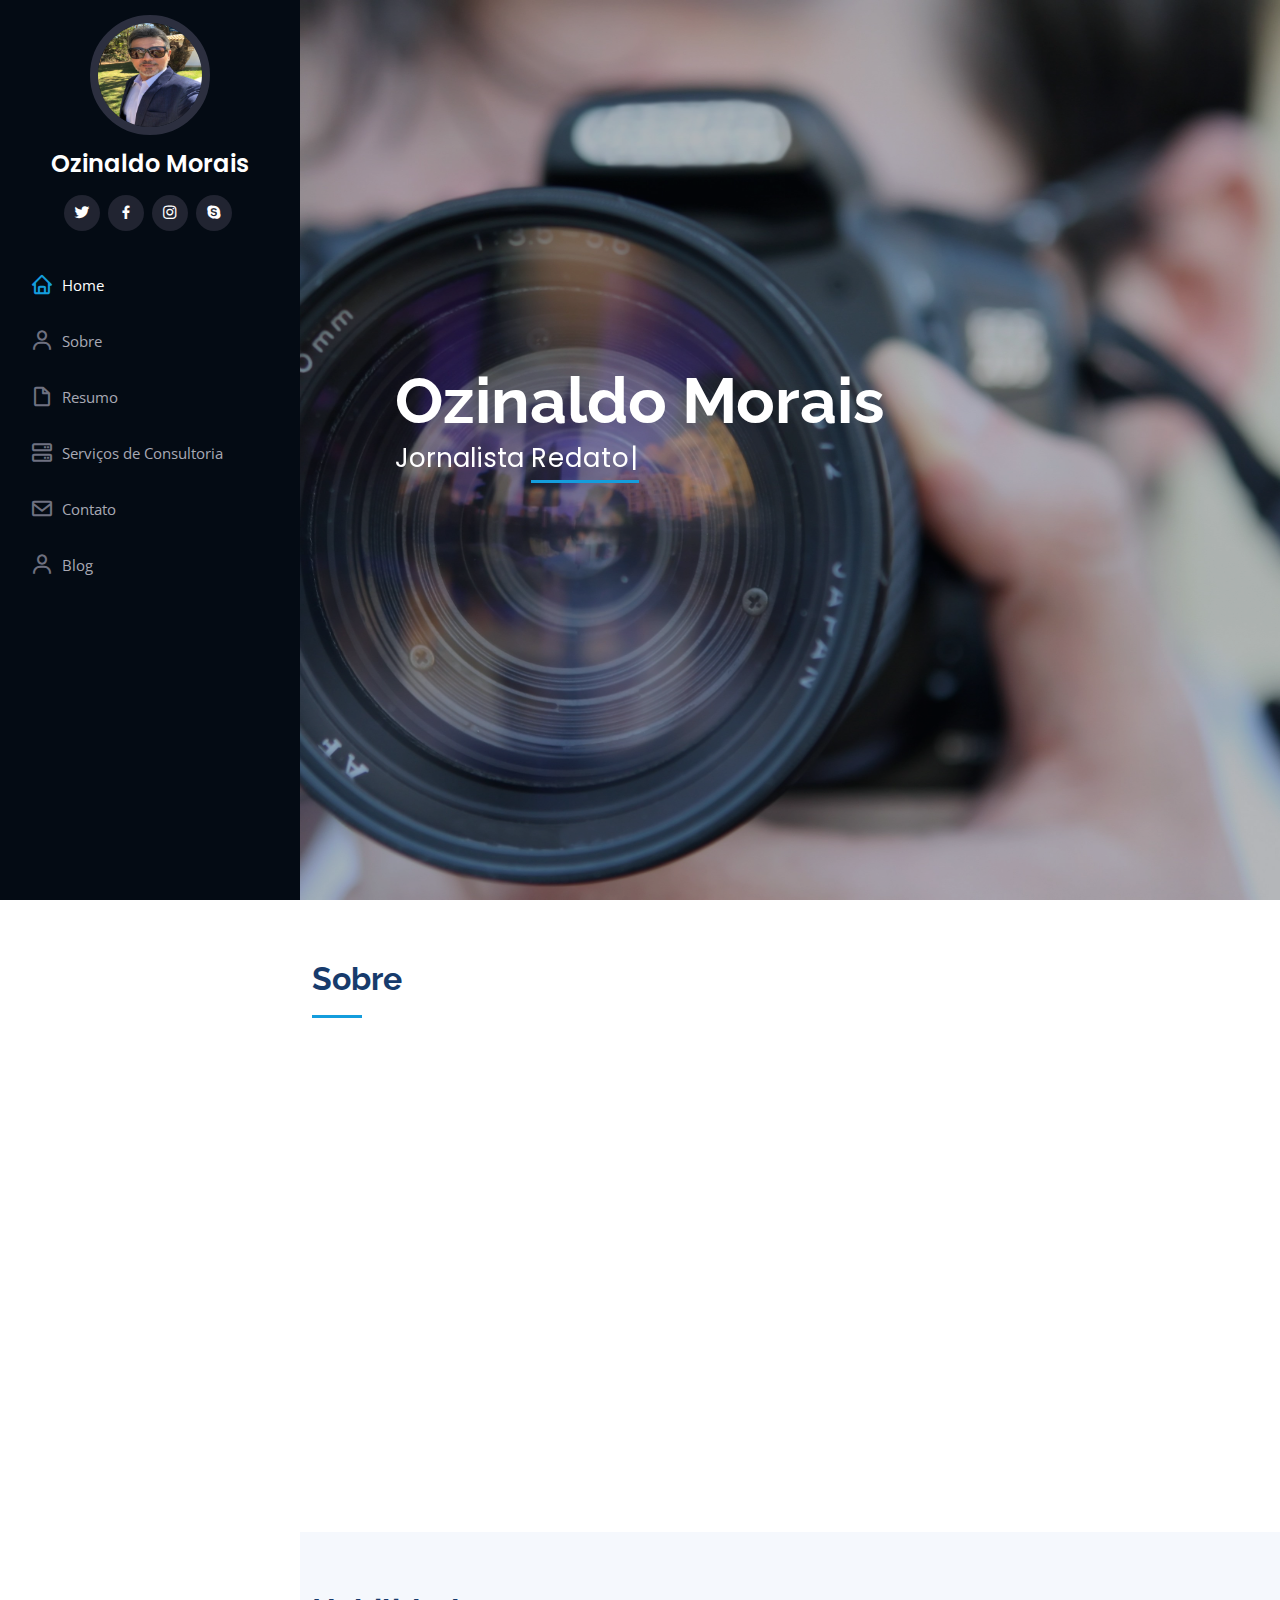
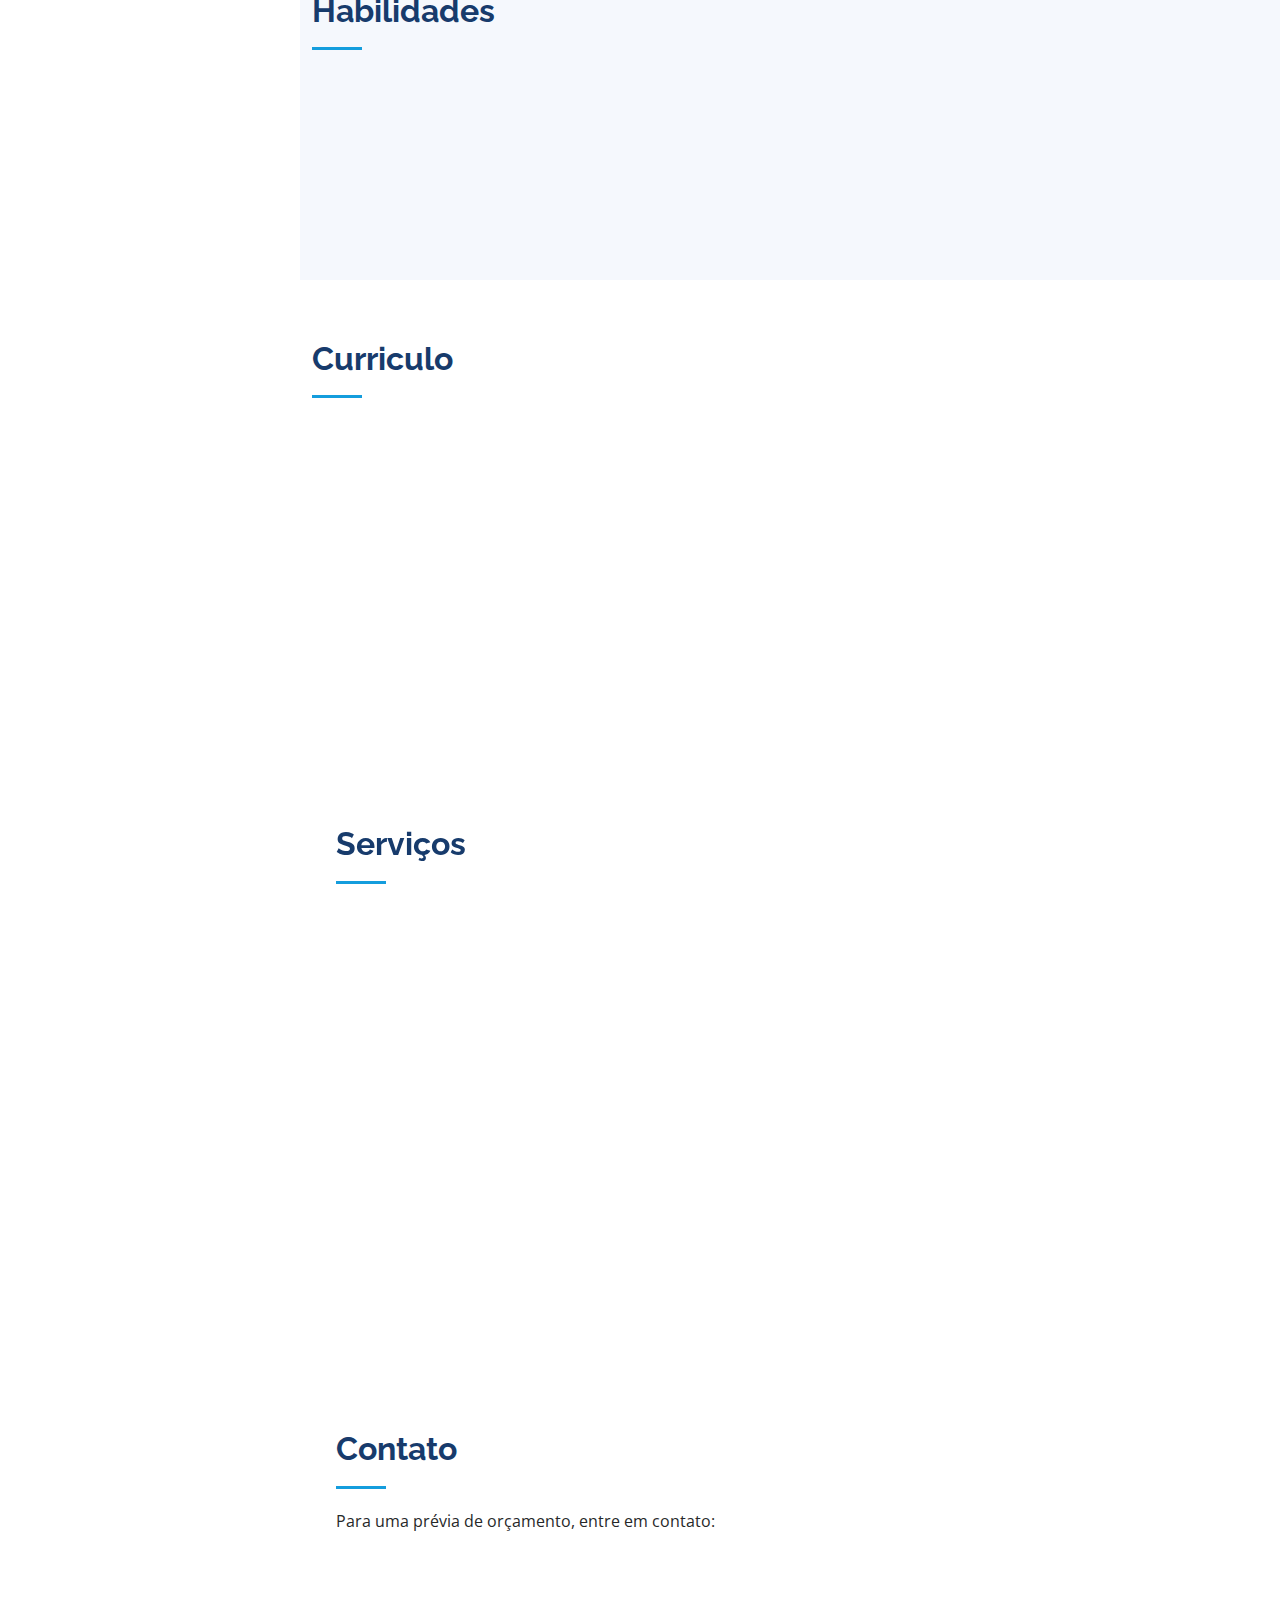
<file: index.html>
<!DOCTYPE html>
<html lang="pt-br">

<head>
    <meta charset="utf-8">
    <meta content="width=device-width, initial-scale=1.0" name="viewport">

    <title>Ozinaldo Morais</title>
    <meta content="" name="description">
    <meta content="" name="keywords">

    <!-- Favicons -->
    <link href="assets/img/fav.ico" rel="icon">
    <link href="assets/img/apple-touch-icon.png" rel="apple-touch-icon">

    <!-- Google Fonts -->
    <link href="https://fonts.googleapis.com/css?family=Open+Sans:300,300i,400,400i,600,600i,700,700i|Raleway:300,300i,400,400i,500,500i,600,600i,700,700i|Poppins:300,300i,400,400i,500,500i,600,600i,700,700i" rel="stylesheet">

    <!-- Vendor CSS Files -->
    <link href="assets/vendor/aos/aos.css" rel="stylesheet">
    <link href="assets/vendor/bootstrap/css/bootstrap.min.css" rel="stylesheet">
    <link href="assets/vendor/bootstrap-icons/bootstrap-icons.css" rel="stylesheet">
    <link href="assets/vendor/boxicons/css/boxicons.min.css" rel="stylesheet">
    <link href="assets/vendor/glightbox/css/glightbox.min.css" rel="stylesheet">
    <link href="assets/vendor/swiper/swiper-bundle.min.css" rel="stylesheet">

    <!-- Template Main CSS File -->
    <link href="assets/css/style.css" rel="stylesheet">


</head>

<body>

    <!-- ======= Mobile nav toggle button ======= -->
    <i class="bi bi-list mobile-nav-toggle d-xl-none"></i>

    <!-- ======= Header ======= -->
    <header id="header">
        <div class="d-flex flex-column">

            <div class="profile">
                <img src="assets/img/perfil2021.jpeg" alt="" class="img-fluid rounded-circle">
                <h1 class="text-light"><a href="index.html">Ozinaldo Morais</a></h1>
                <div class="social-links mt-3 text-center">
                    <a href="https://twitter.com/ozinaldo_morais" class="twitter" target="blank"><i class="bx bxl-twitter"></i></a>
                    <a href="https://www.facebook.com/econews2021" class="facebook" target="blank"><i class="bx bxl-facebook"></i></a>
                    <a href="https://www.instagram.com/econewsbr2021/" class="instagram" target="blank"><i class="bx bxl-instagram"></i></a>
                    <a href="https://join.skype.com/invite/kQhzITLgqKYf" class="google-plus" target="blank"><i class="bx bxl-skype" target="blank"></i></a>
                    
                </div>
            </div>

            <nav id="navbar" class="nav-menu navbar">
                <ul>
                    <li><a href="#hero" class="nav-link scrollto active"><i class="bx bx-home"></i> <span>Home</span></a></li>
                    <li><a href="#about" class="nav-link scrollto"><i class="bx bx-user"></i> <span>Sobre</span></a></li>
                    
                    <li><a href="#resume" class="nav-link scrollto"><i class="bx bx-file-blank"></i> <span>Resumo</span></a></li>
                    
                    <li><a href="#services" class="nav-link scrollto"><i class="bx bx-server"></i> <span>Serviços de Consultoria</span></a></li>
                    <li><a href="#contact" class="nav-link scrollto"><i class="bx bx-envelope"></i> <span>Contato</span></a></li>
                    <li><a href="blog.html" class="nav-link scrollto" target="blank"><i class="bx bx-user"></i> <span>Blog</span></a></li>

                </ul>
            </nav>
            <!-- .nav-menu -->
        </div>
    </header>
    <!-- End Header -->

    <!-- ======= Hero Section ======= -->
    <section id="hero" class="d-flex flex-column justify-content-center align-items-center">
        <div class="hero-container" data-aos="fade-in">
            <h1>Ozinaldo Morais</h1>
            <p> Jornalista <span class="typed" data-typed-items="Redator"></span></p>
        </div>
    </section>
    <!-- End Hero -->

    <main id="main">

        <!-- ======= About Section ======= -->
        <section id="about" class="about">
            <div class="container">

                <div class="section-title">
                    <h2>Sobre</h2>
                </div>

                <div class="row">
                    <div class="col-lg-4" data-aos="fade-right">
                        <img src="assets/img/perfil1.jpeg" class="img-fluid" alt="">
                    </div>
                    <div class="col-lg-8 pt-4 pt-lg-0 content" data-aos="fade-left">
                        <h3>Jornalista &amp; Redator</h3>
                        <p class="fst-italic">
                            Pernambucano, Palmeirense, alguém que tem paixão por enxergar a "alma" através do texto.
                        </p>
                       
        </section>
        <!-- End About Section -->

       
        <!-- End Facts Section -->

        <!-- ======= Skills Section ======= -->
        <section id="skills" class="skills section-bg">
            <div class="container">

                <div class="section-title">
                    <h2>Habilidades</h2>
                   
                </div>

                <div class="row skills-content">

                    <div class="col-lg-6" data-aos="fade-up">

                        <div class="progress">
                            <span class="skill">Consultoria em Marketing Político e Artistica <i class="val">100%</i></span>
                            <div class="progress-bar-wrap">
                                <div class="progress-bar" role="progressbar" aria-valuenow="100" aria-valuemin="0" aria-valuemax="100"></div>
                            </div>
                        </div>

                        <div class="progress">
                            <span class="skill">Assessoria de Comunicação <i class="val">90%</i></span>
                            <div class="progress-bar-wrap">
                                <div class="progress-bar" role="progressbar" aria-valuenow="90" aria-valuemin="0" aria-valuemax="100"></div>
                            </div>
                        </div>

                        

                    </div>

                    <div class="col-lg-6" data-aos="fade-up" data-aos-delay="100">

                        <div class="progress">
                            <span class="skill">Campanhas eleitorais <i class="val">100%</i></span>
                            <div class="progress-bar-wrap">
                                <div class="progress-bar" role="progressbar" aria-valuenow="100" aria-valuemin="0" aria-valuemax="100"></div>
                            </div>
                        </div>

                        <div class="progress">
                            <span class="skill"><Ri:a>Gerenciamento de Redes Sociais</Ri:a> <i class="val">95%</i></span>
                            <div class="progress-bar-wrap">
                                <div class="progress-bar" role="progressbar" aria-valuenow="95" aria-valuemin="0" aria-valuemax="100"></div>
                            </div>
                        </div>

                    </div>

                </div>

            </div>
        </section>
        <!-- End Skills Section -->

        <!-- ======= Resume Section ======= -->
        <section id="resume" class="resume">
            <div class="container">

                <div class="section-title">
                    <h2>Curriculo</h2>
                   
                </div>

                <div class="row">
                    <div class="col-lg-6" data-aos="fade-up">
                        
                        <div class="resume-item pb-0">
                            <h4>Ozinaldo Morais</h4>
                            
                            <ul>
                                <li>João Pessoa PB</li>
                                <li><a href="https://api.whatsapp.com/send?phone=558381051555">(83)981051555</a></li>
                                <li>econewsbr@outlook.com</li>
                            </ul>
                        </div>

                        <h3 class="resume-title">Formações: </h3>
                        <div class="resume-item">
                            <h4>Jornalismo</h4>
                            
                        </div>
                        <div class="resume-item">
                            <h4>Pós graduação em Marketing Politico</h4>
                           
                        </div>
                        <div class="resume-item">
                            <h4>Bel. Em Teologia</h4>
                            
                        </div>
                        
                    </div>
                   

        <!-- ======= Portfolio Section ======= -->
        <!--
        <section id="portfolio" class="portfolio section-bg">
            <div class="container">

                <div class="section-title">
                    <h2>Postagens</h2>
                    <p></p>
                </div>

                <div class="row" data-aos="fade-up">
                    <div class="col-lg-12 d-flex justify-content-center">
                        <ul id="portfolio-flters">
                            <li data-filter="*" class="filter-active">All</li>
                            <li data-filter=".filter-app">App</li>
                            <li data-filter=".filter-card">Card</li>
                            <li data-filter=".filter-web">Web</li>
                        </ul>
                    </div>
                </div>

                <div class="row portfolio-container" data-aos="fade-up" data-aos-delay="100">

                    <div class="col-lg-4 col-md-6 portfolio-item filter-app">
                        <div class="portfolio-wrap">
                            <img src="assets/img/portfolio/portfolio-1.jpg" class="img-fluid" alt="">
                            <div class="portfolio-links">
                                <a href="blog.html" title="More Details"><i class="bx bx-link">Ver</i></a>
                            </div>
                        </div>
                    </div>

                    <div class="col-lg-4 col-md-6 portfolio-item filter-web">
                        <div class="portfolio-wrap">
                            <img src="assets/img/portfolio/portfolio-2.jpg" class="img-fluid" alt="">
                            <div class="portfolio-links">

                                <a href="blog2.html" title="More Details"><i class="bx bx-link">Ver</i></a>
                            </div>
                        </div>
                    </div>

                    <div class="col-lg-4 col-md-6 portfolio-item filter-app">
                        <div class="portfolio-wrap">
                            <img src="assets/img/portfolio/portfolio-3.jpg" class="img-fluid" alt="">
                            <div class="portfolio-links">

                                <a href="blog3.html" title="More Details"><i class="bx bx-link">Ver</i></a>
                            </div>
                        </div>
                    </div>
                </div>
            -->

                <!-- ======= Services Section ======= -->
                <section id="services" class="services">
                    <div class="container">

                        <div class="section-title">
                            <h2>Serviços</h2>
                        </div>

                        <div class="row">
                            <div class="col-lg-4 col-md-6 icon-box" data-aos="fade-up">
                                <div class="icon"><i class="bi bi-briefcase"></i></div>
                                <h4 class="title"><a href="">Consultoria de Comunicação e Projeção Midiática</a></h4>
                                <p class="description"></p></p>
                            </div>
                            <div class="col-lg-4 col-md-6 icon-box" data-aos="fade-up" data-aos-delay="100">
                                <div class="icon"><i class="bi bi-card-checklist"></i></div>
                                <h4 class="title"><a href="">Criação de Logomarca</a></h4>
                                <p class="description"></p>
                            </div>
                            <div class="col-lg-4 col-md-6 icon-box" data-aos="fade-up" data-aos-delay="200">
                                <div class="icon"><i class="bi bi-bar-chart"></i></div>
                                <h4 class="title"><a href="">Assessoria nos portais</a></h4>
                                <p class="description"></p>
                            </div>
                            <div class="col-lg-4 col-md-6 icon-box" data-aos="fade-up" data-aos-delay="300">
                                <div class="icon"><i class="bi bi-binoculars"></i></div>
                                <h4 class="title"><a href="">Gerenciamento de Redes Sociais</a></h4>
                                <p class="description"></p>
                            </div>
                            <div class="col-lg-4 col-md-6 icon-box" data-aos="fade-up" data-aos-delay="400">
                                <div class="icon"><i class="bi bi-brightness-high"></i></div>
                                <h4 class="title"><a href="">Gerenciamento de Campanha eleitoral</a></h4>
                                <p class="description"></p>
                            </div>
                            <div class="col-lg-4 col-md-6 icon-box" data-aos="fade-up" data-aos-delay="500">
                                <div class="icon"><i class="bi bi-calendar4-week"></i></div>
                                <h4 class="title"><a href="">Planejamento e execução de Marketing Político e Assessoria de Comunicação</a></h4>
                                <p class="description"></p>
                            </div>



                            <div class="col-lg-4 col-md-6 icon-box" data-aos="fade-up">
                                <div class="icon"><i class="bi bi-briefcase"></i></div>
                                <h4 class="title"><a href="">Criação de Peças Gráficas</a></h4>
                                <p class="description"></p>
                            </div>
                            <div class="col-lg-4 col-md-6 icon-box" data-aos="fade-up" data-aos-delay="100">
                                <div class="icon"><i class="bi bi-card-checklist"></i></div>
                                <h4 class="title"><a href="">Organização de Eventos</a></h4>
                                <p class="description"></p>
                            </div>
                            <div class="col-lg-4 col-md-6 icon-box" data-aos="fade-up" data-aos-delay="200">
                                <div class="icon"><i class="bi bi-bar-chart"></i></div>
                                <h4 class="title"><a href="">Arte de Papelaria</a></h4>
                                <p class="description"></p>
                            </div>
                            <div class="col-lg-4 col-md-6 icon-box" data-aos="fade-up" data-aos-delay="300">
                                <div class="icon"><i class="bi bi-binoculars"></i></div>
                                <h4 class="title"><a href="">Banner Digital</a></h4>
                                <p class="description"></p>
                            </div>
                            <div class="col-lg-4 col-md-6 icon-box" data-aos="fade-up" data-aos-delay="400">
                                <div class="icon"><i class="bi bi-brightness-high"></i></div>
                                <h4 class="title"><a href="">Criação de ID visual</a></h4>
                                <p class="description"></p>
                            </div>
                            <div class="col-lg-4 col-md-6 icon-box" data-aos="fade-up" data-aos-delay="500">
                                <div class="icon"><i class="bi bi-calendar4-week"></i></div>
                                <h4 class="title"><a href="">Criação de Websites</a></h4>
                                <p class="description"></p>
                            </div>
                        </div>

                    </div>
                </section>
              
                <!-- ======= Contact Section ======= -->
                <section id="contact" class="contact">
                    <div class="container">

                        <div class="section-title">
                            <h2>Contato</h2>
                            <p>Para uma prévia de orçamento, entre em contato:</p>
                        </div>

                        <div class="row" data-aos="fade-in">

                            <div class="col-lg-5 d-flex align-items-stretch">
                                <div class="info">
                                    <div class="address">
                                        <i class="bi bi-geo-alt"></i>
                                        <h4>Localização:</h4>
                                        <p>João Pessoa</p>
                                    </div>

                                    <div class="email">
                                        <i class="bi bi-envelope"></i>
                                        <h4>Email:</h4>
                                        <p>econewsbr@outlook.com</p>
                                    </div>

                                    <div class="phone">
                                        <i class="bi bi-phone"></i>
                                        <h4>Whatsapp:</h4>
                                        <p><a href="https://wa.link/3962xh" target="blank">8333655645</a></p>
                                    </div>
                                    <iframe src="https://www.google.com/maps/embed?pb=!1m18!1m12!1m3!1d3958.583484161044!2d-34.86302998568032!3d-7.174050372390698!2m3!1f0!2f0!3f0!3m2!1i1024!2i768!4f13.1!3m3!1m2!1s0x7acc275dc4d48df%3A0x4dd37550360e1cff!2sR.%20Profa.%20Iracy%20Ferreira%20Gomes%20-%20Jos%C3%A9%20Am%C3%A9rico%20de%20Almeida%2C%20Jo%C3%A3o%20Pessoa%20-%20PB%2C%2058073-595!5e0!3m2!1spt-BR!2sbr!4v1629744893998!5m2!1spt-BR!2sbr" frameborder="0"
                                        style="border:0; width: 100%; height: 290px;" allowfullscreen></iframe>
                                </div>

                            </div>

                            <div class="col-lg-7 mt-5 mt-lg-0 d-flex align-items-stretch">
                                <form action="forms/contact.php" method="post" role="form" class="php-email-form">
                                    <div class="row">
                                        <div class="form-group col-md-6">
                                            <label for="name">Nome</label>
                                            <input type="text" name="name" class="form-control" id="name" required>
                                        </div>
                                        <div class="form-group col-md-6">
                                            <label for="name"> Email</label>
                                            <input type="email" class="form-control" name="email" id="email" required>
                                        </div>
                                    </div>
                                    <div class="form-group">
                                        <label for="name">Assunto</label>
                                        <input type="text" class="form-control" name="subject" id="subject" required>
                                    </div>
                                    <div class="form-group">
                                        <label for="name">Menssagem</label>
                                        <textarea class="form-control" name="message" rows="10" required></textarea>
                                    </div>
                                    <div class="my-3">
                                        <div class="loading">Loading</div>
                                        <div class="error-message"></div>
                                        <div class="sent-message">Your message has been sent. Thank you!</div>
                                    </div>
                                    <div class="text-center"><button type="submit">Enviar Menssagem</button></div>
                                </form>
                            </div>

                        </div>

                    </div>
                </section>
                <!-- End Contact Section -->

    </main>
 
    <a href="#" class="back-to-top d-flex align-items-center justify-content-center"><i class="bi bi-arrow-up-short"></i></a>

    <!-- Vendor JS Files -->
    <script src="assets/vendor/aos/aos.js"></script>
    <script src="assets/vendor/bootstrap/js/bootstrap.bundle.min.js"></script>
    <script src="assets/vendor/glightbox/js/glightbox.min.js"></script>
    <script src="assets/vendor/isotope-layout/isotope.pkgd.min.js"></script>
    <script src="assets/vendor/php-email-form/validate.js"></script>
    <script src="assets/vendor/purecounter/purecounter.js"></script>
    <script src="assets/vendor/swiper/swiper-bundle.min.js"></script>
    <script src="assets/vendor/typed.js/typed.min.js"></script>
    <script src="assets/vendor/waypoints/noframework.waypoints.js"></script>

    <!-- Template Main JS File -->
    <script src="assets/js/main.js"></script>

</body>

</html>
</file>
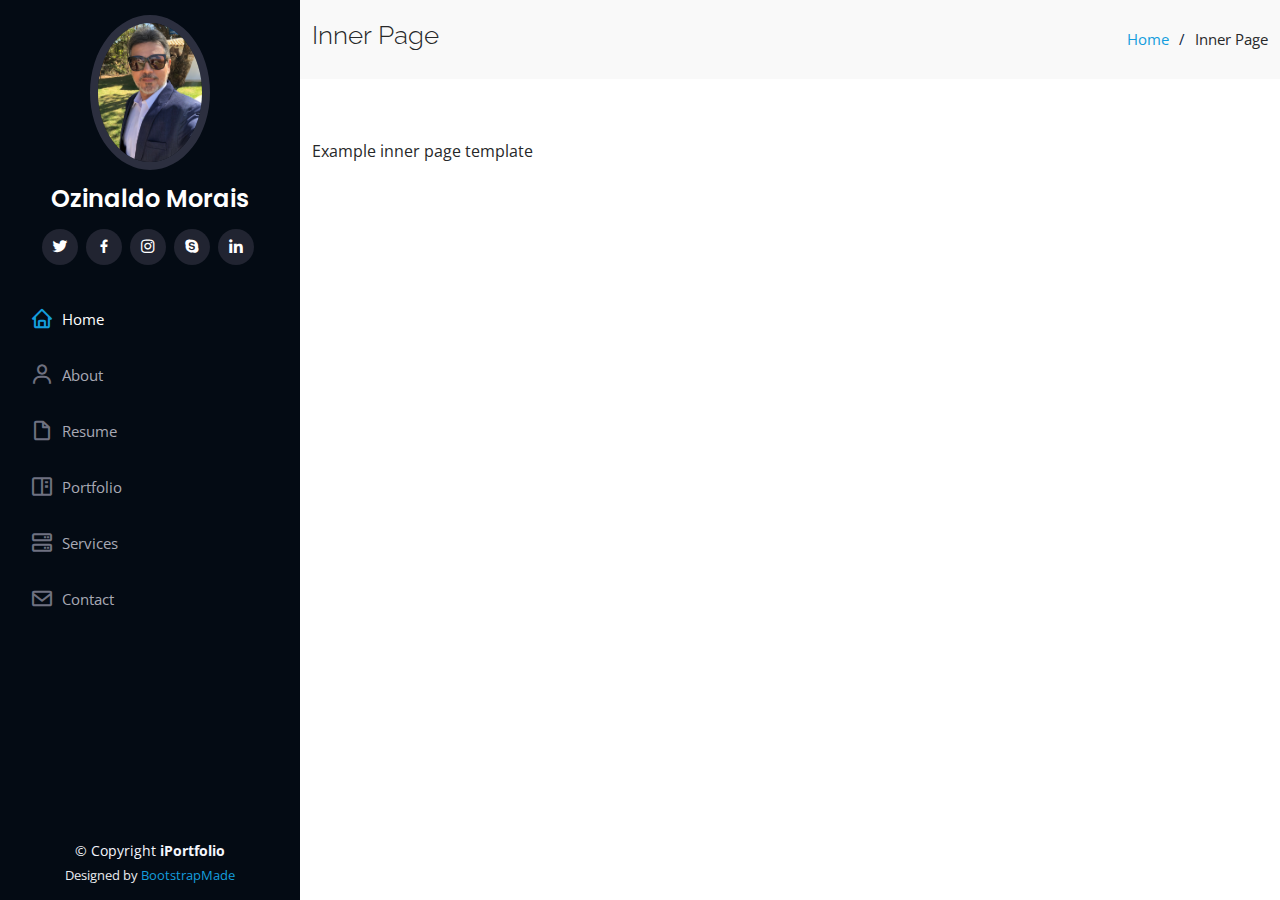
<file: base.html>
<!DOCTYPE html>
<html lang="en">

<head>
  <meta charset="utf-8">
  <meta content="width=device-width, initial-scale=1.0" name="viewport">

  <title>Inner Page - iPortfolio Bootstrap Template</title>
  <meta content="" name="description">
  <meta content="" name="keywords">

  <!-- Favicons -->
  <link href="assets/img/favicon.png" rel="icon">
  <link href="assets/img/apple-touch-icon.png" rel="apple-touch-icon">

  <!-- Google Fonts -->
  <link href="https://fonts.googleapis.com/css?family=Open+Sans:300,300i,400,400i,600,600i,700,700i|Raleway:300,300i,400,400i,500,500i,600,600i,700,700i|Poppins:300,300i,400,400i,500,500i,600,600i,700,700i" rel="stylesheet">

  <!-- Vendor CSS Files -->
  <link href="assets/vendor/aos/aos.css" rel="stylesheet">
  <link href="assets/vendor/bootstrap/css/bootstrap.min.css" rel="stylesheet">
  <link href="assets/vendor/bootstrap-icons/bootstrap-icons.css" rel="stylesheet">
  <link href="assets/vendor/boxicons/css/boxicons.min.css" rel="stylesheet">
  <link href="assets/vendor/glightbox/css/glightbox.min.css" rel="stylesheet">
  <link href="assets/vendor/swiper/swiper-bundle.min.css" rel="stylesheet">

  <!-- Template Main CSS File -->
  <link href="assets/css/style.css" rel="stylesheet">

  <!-- =======================================================
  * Template Name: iPortfolio - v3.3.0
  * Template URL: https://bootstrapmade.com/iportfolio-bootstrap-portfolio-websites-template/
  * Author: BootstrapMade.com
  * License: https://bootstrapmade.com/license/
  ======================================================== -->
</head>

<body>

  <!-- ======= Mobile nav toggle button ======= -->
  <i class="bi bi-list mobile-nav-toggle d-xl-none"></i>

  <!-- ======= Header ======= -->
  <header id="header">
    <div class="d-flex flex-column">

      <div class="profile">
        <img src="assets/img/perfil1.jpeg" alt="" class="img-fluid rounded-circle">
        <h1 class="text-light"><a href="index.html">Ozinaldo Morais</a></h1>
        <div class="social-links mt-3 text-center">
          <a href="#" class="twitter"><i class="bx bxl-twitter"></i></a>
          <a href="#" class="facebook"><i class="bx bxl-facebook"></i></a>
          <a href="#" class="instagram"><i class="bx bxl-instagram"></i></a>
          <a href="#" class="google-plus"><i class="bx bxl-skype"></i></a>
          <a href="#" class="linkedin"><i class="bx bxl-linkedin"></i></a>
        </div>
      </div>

      <nav id="navbar" class="nav-menu navbar">
        <ul>
          <li><a href="#hero" class="nav-link scrollto active"><i class="bx bx-home"></i> <span>Home</span></a></li>
          <li><a href="#about" class="nav-link scrollto"><i class="bx bx-user"></i> <span>About</span></a></li>
          <li><a href="#resume" class="nav-link scrollto"><i class="bx bx-file-blank"></i> <span>Resume</span></a></li>
          <li><a href="#portfolio" class="nav-link scrollto"><i class="bx bx-book-content"></i> <span>Portfolio</span></a></li>
          <li><a href="#services" class="nav-link scrollto"><i class="bx bx-server"></i> <span>Services</span></a></li>
          <li><a href="#contact" class="nav-link scrollto"><i class="bx bx-envelope"></i> <span>Contact</span></a></li>
        </ul>
      </nav><!-- .nav-menu -->
    </div>
  </header><!-- End Header -->

  <main id="main">

    <!-- ======= Breadcrumbs ======= -->
    <section class="breadcrumbs">
      <div class="container">

        <div class="d-flex justify-content-between align-items-center">
          <h2>Inner Page</h2>
          <ol>
            <li><a href="index.html">Home</a></li>
            <li>Inner Page</li>
          </ol>
        </div>

      </div>
    </section><!-- End Breadcrumbs -->

    <section class="inner-page">
      <div class="container">
        <p>
          Example inner page template
        </p>
      </div>
    </section>

  </main><!-- End #main -->

  <!-- ======= Footer ======= -->
  <footer id="footer">
    <div class="container">
      <div class="copyright">
        &copy; Copyright <strong><span>iPortfolio</span></strong>
      </div>
      <div class="credits">
        <!-- All the links in the footer should remain intact. -->
        <!-- You can delete the links only if you purchased the pro version. -->
        <!-- Licensing information: https://bootstrapmade.com/license/ -->
        <!-- Purchase the pro version with working PHP/AJAX contact form: https://bootstrapmade.com/iportfolio-bootstrap-portfolio-websites-template/ -->
        Designed by <a href="https://bootstrapmade.com/">BootstrapMade</a>
      </div>
    </div>
  </footer><!-- End  Footer -->

  <a href="#" class="back-to-top d-flex align-items-center justify-content-center"><i class="bi bi-arrow-up-short"></i></a>

  <!-- Vendor JS Files -->
  <script src="assets/vendor/aos/aos.js"></script>
  <script src="assets/vendor/bootstrap/js/bootstrap.bundle.min.js"></script>
  <script src="assets/vendor/glightbox/js/glightbox.min.js"></script>
  <script src="assets/vendor/isotope-layout/isotope.pkgd.min.js"></script>
  <script src="assets/vendor/php-email-form/validate.js"></script>
  <script src="assets/vendor/purecounter/purecounter.js"></script>
  <script src="assets/vendor/swiper/swiper-bundle.min.js"></script>
  <script src="assets/vendor/typed.js/typed.min.js"></script>
  <script src="assets/vendor/waypoints/noframework.waypoints.js"></script>

  <!-- Template Main JS File -->
  <script src="assets/js/main.js"></script>

</body>

</html>
</file>
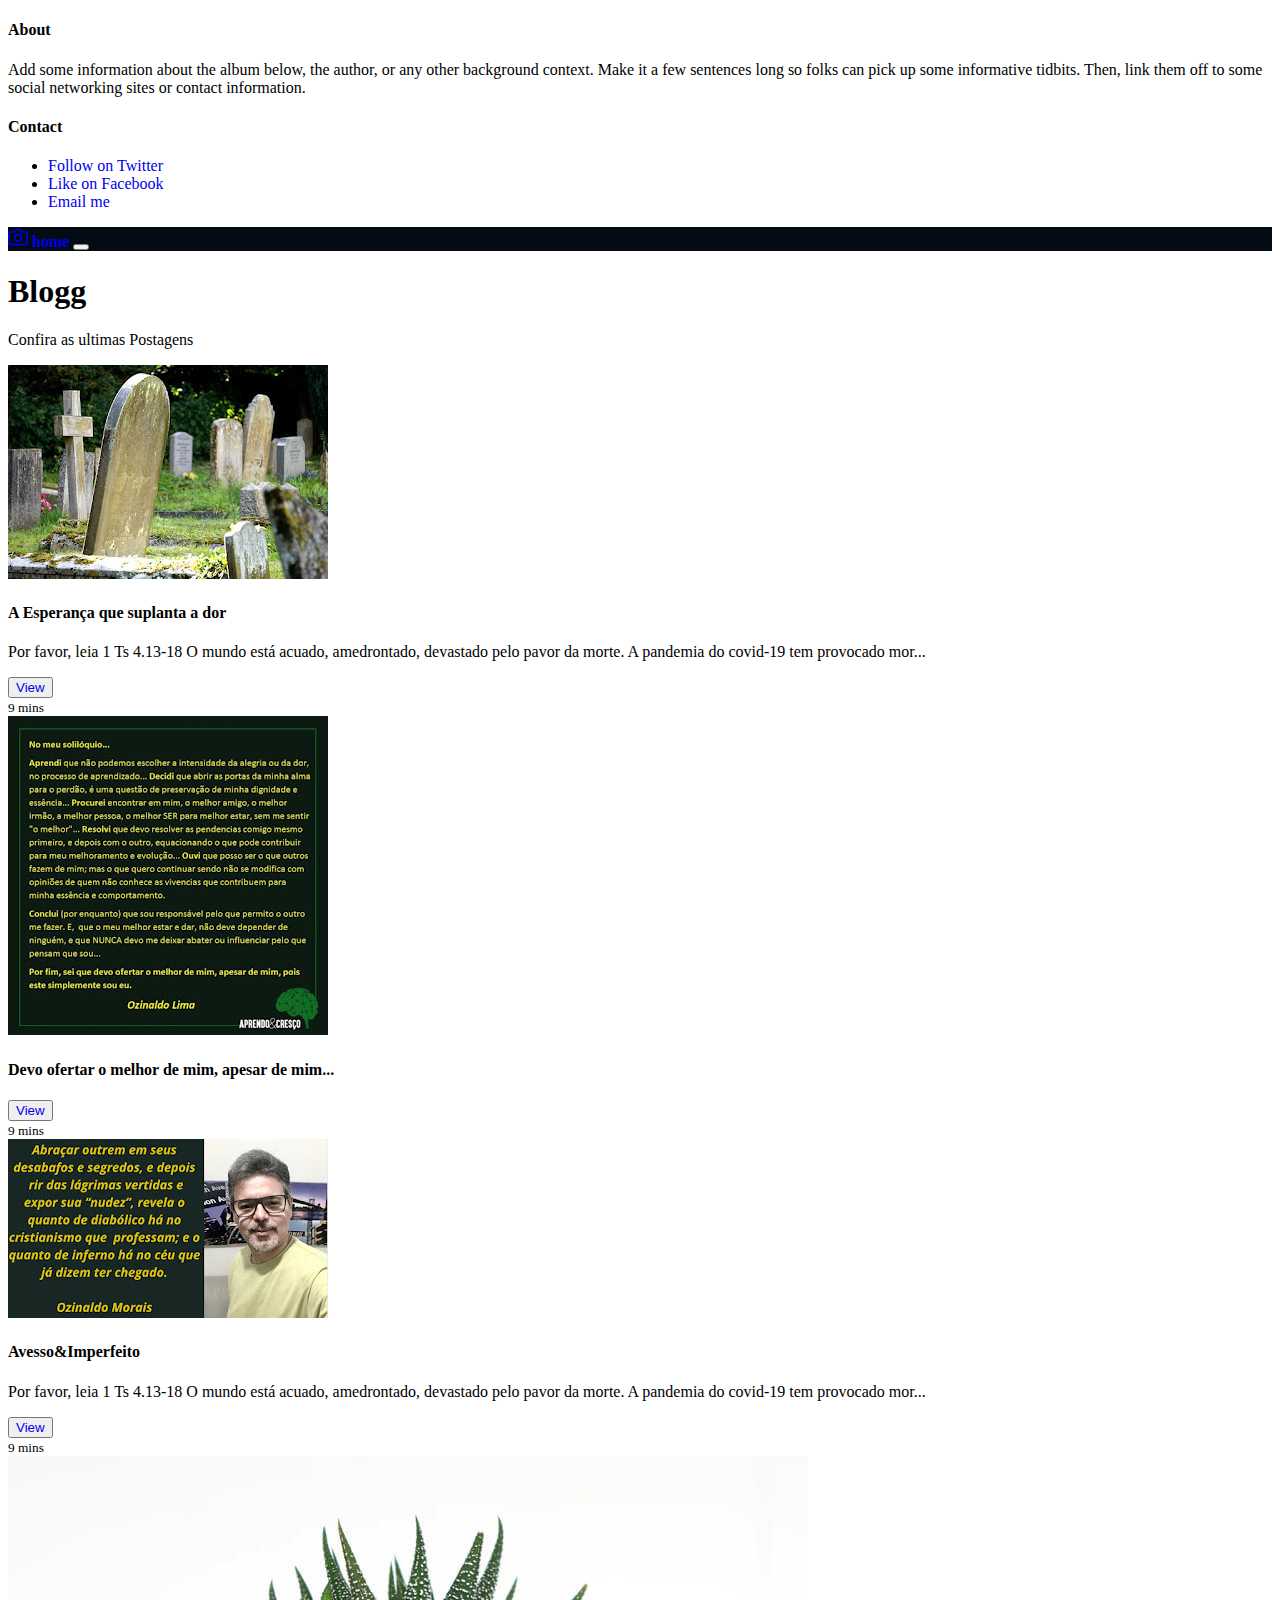
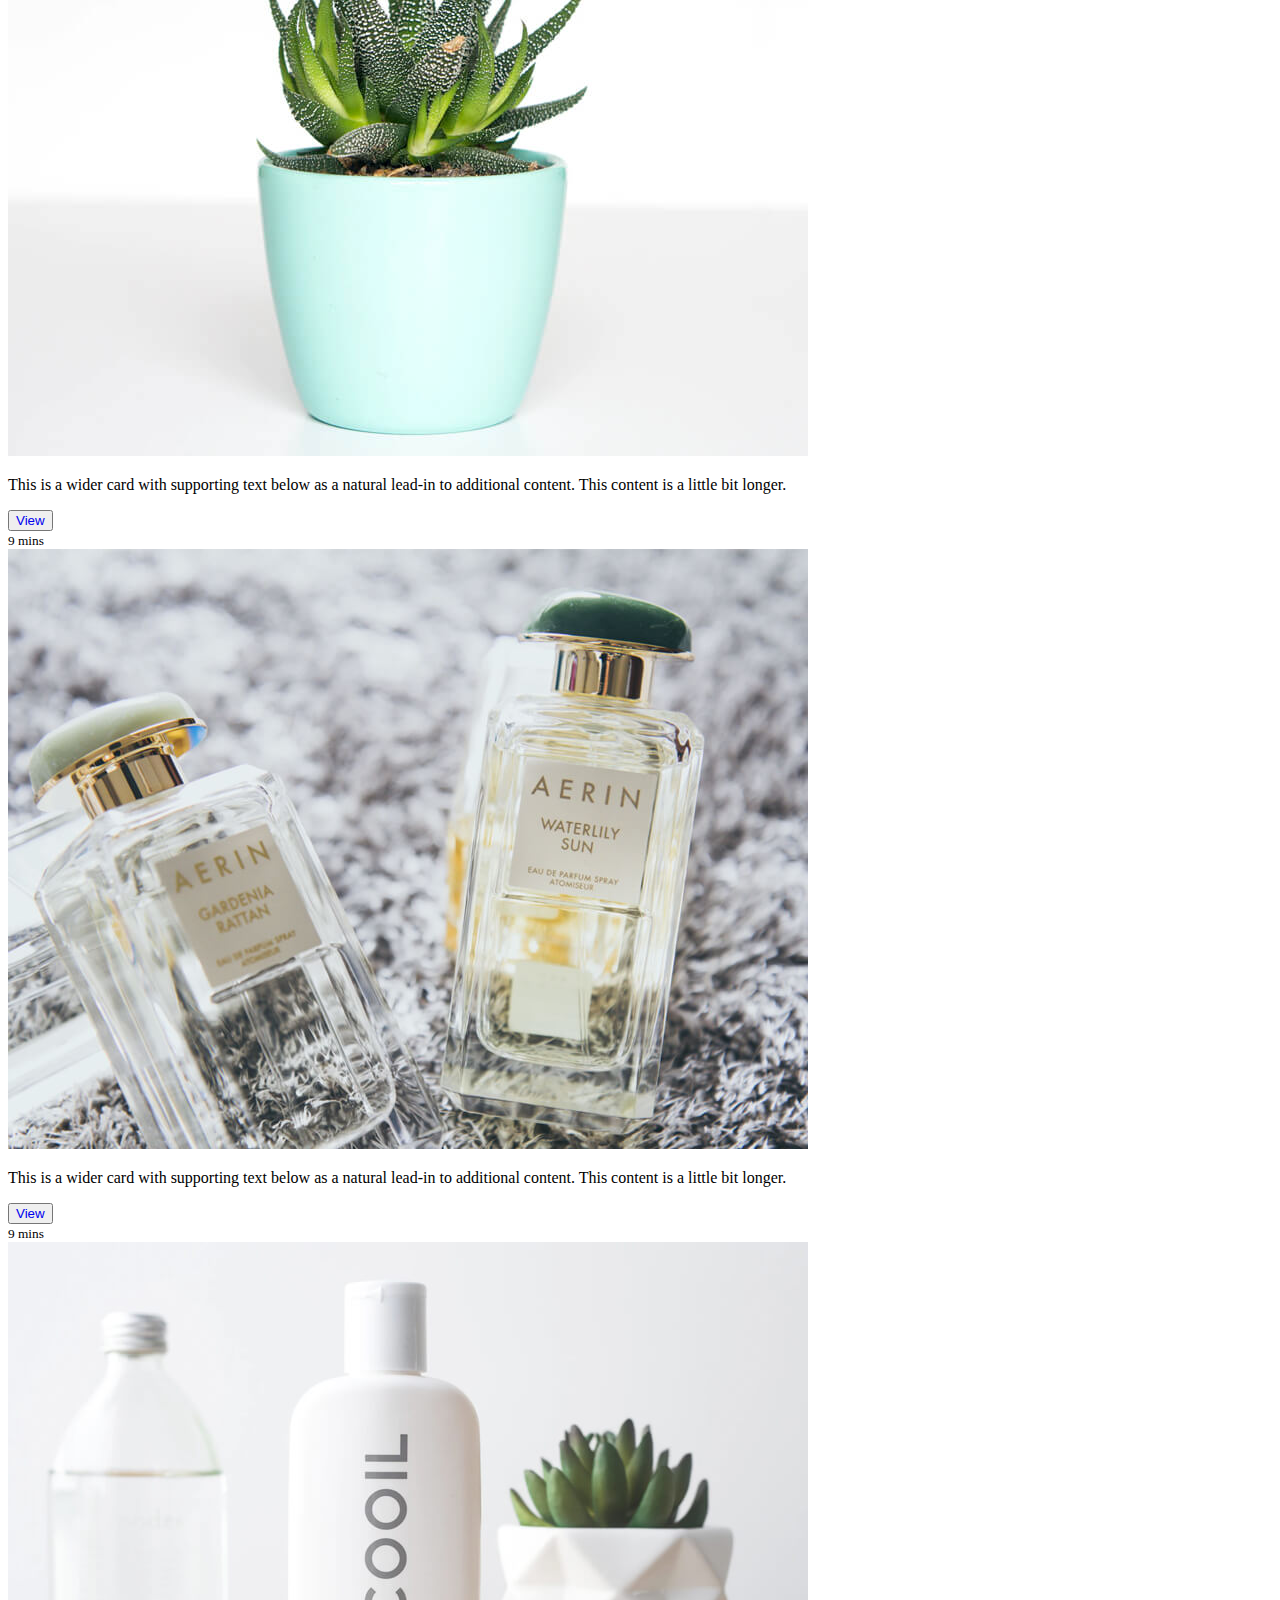
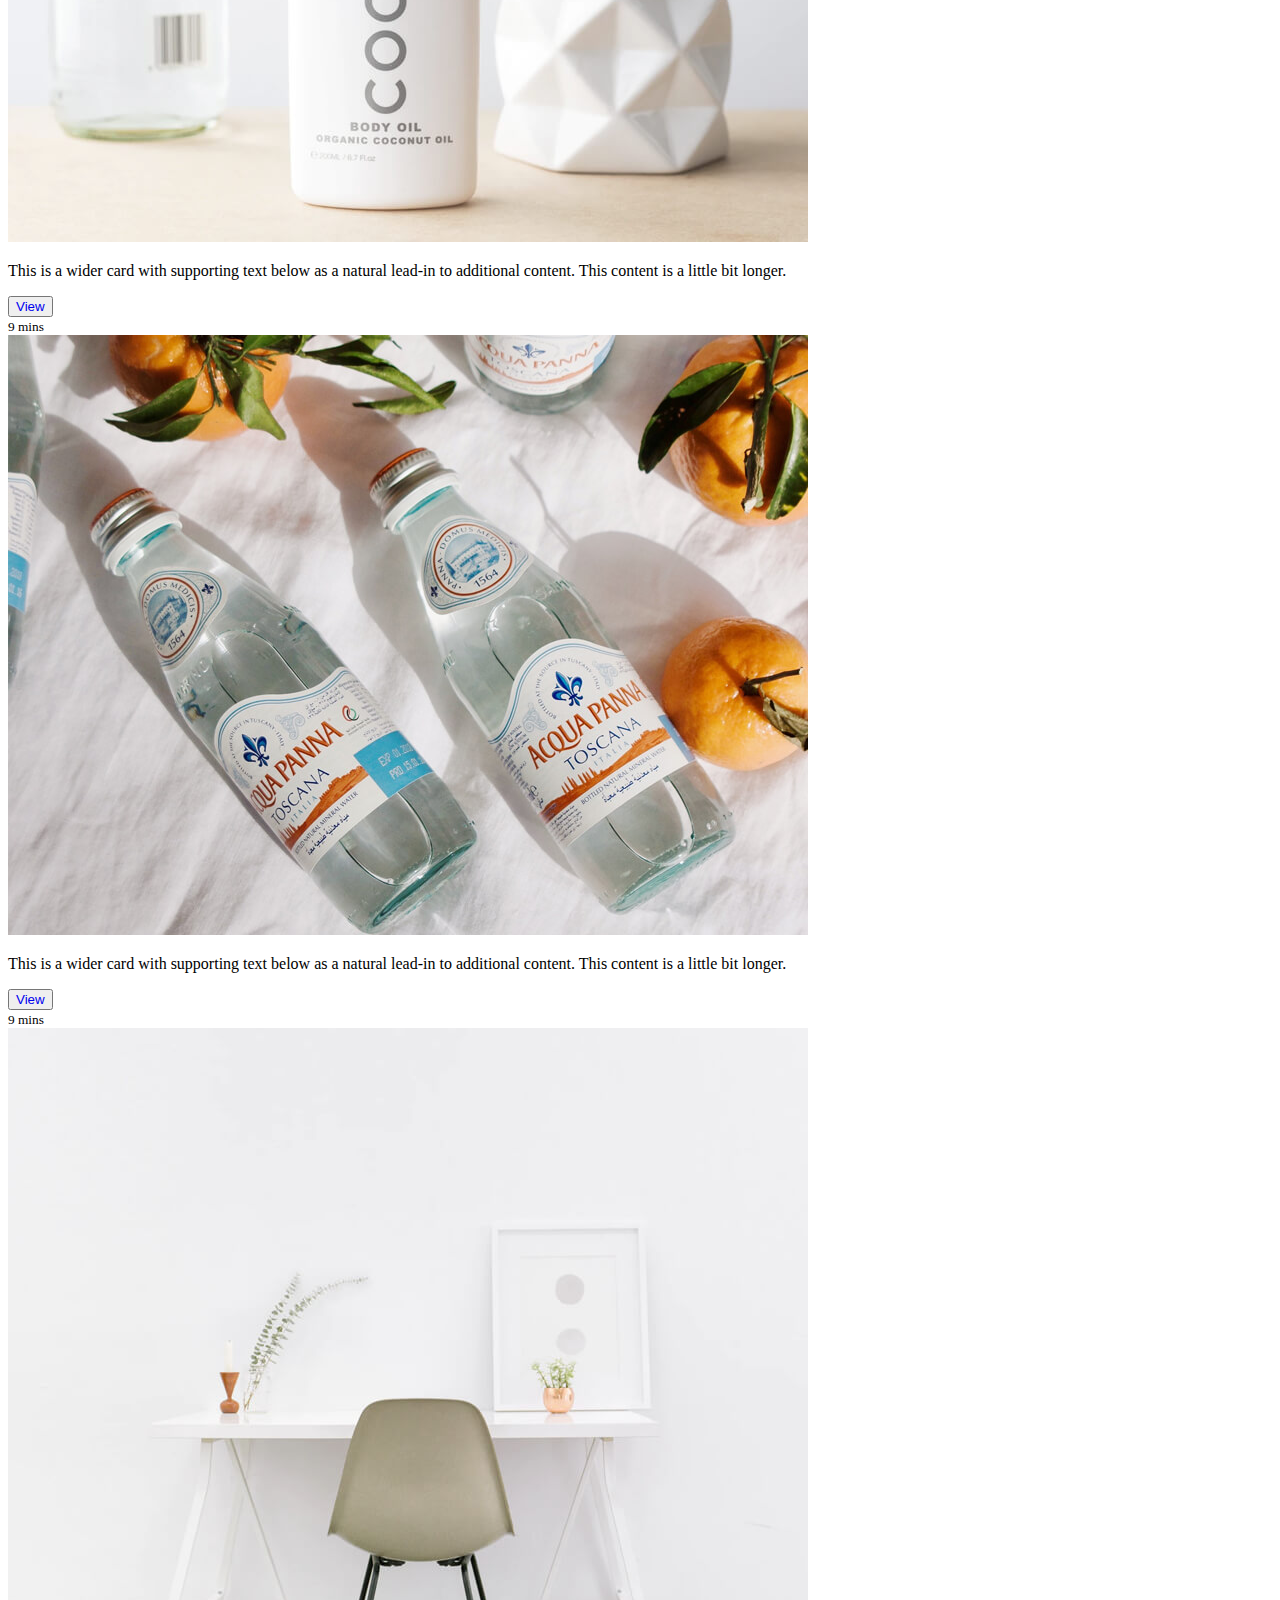
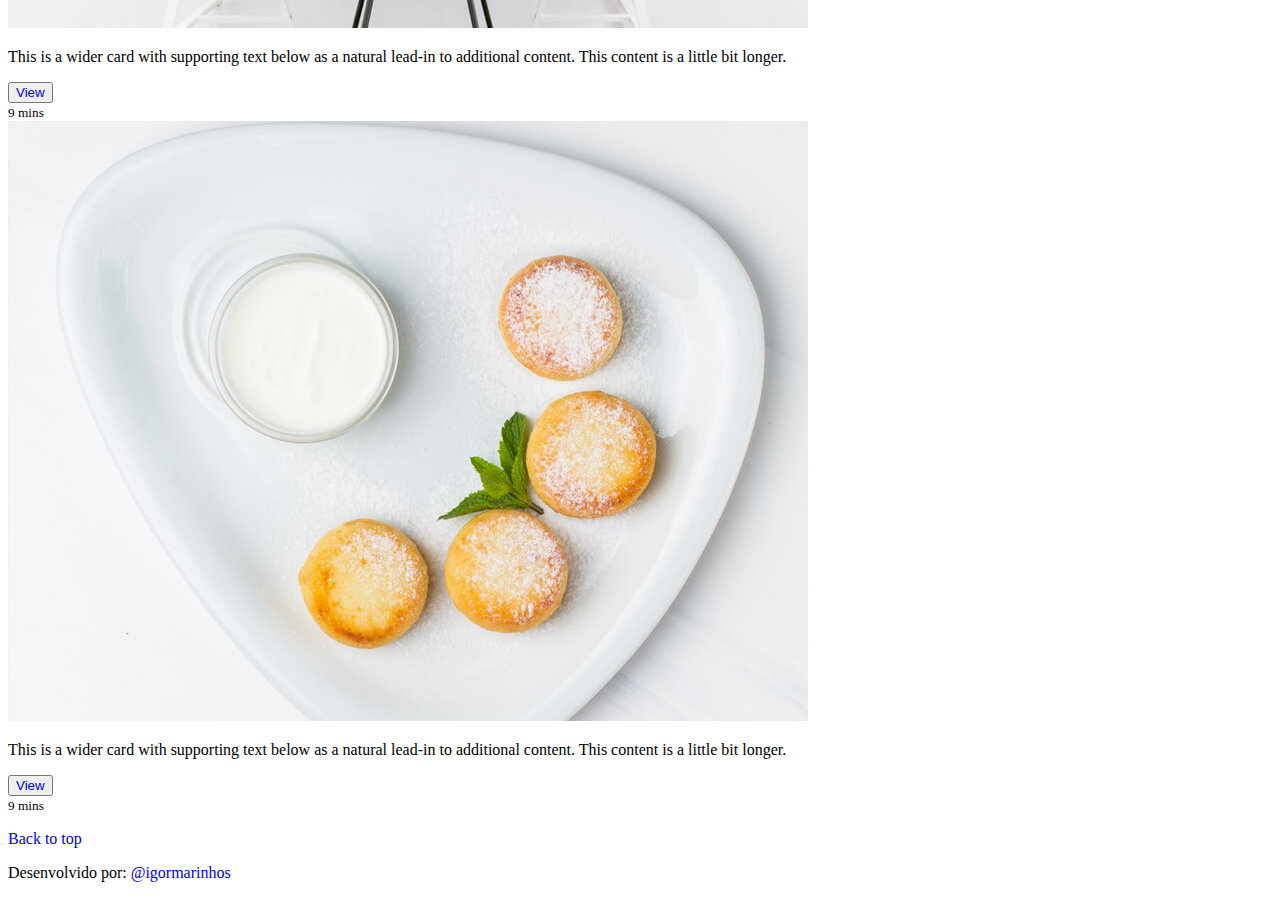
<file: blog.html>
<!doctype html>
<html lang="pt-br">
  <head>
    <meta charset="utf-8">
    <meta name="viewport" content="width=device-width, initial-scale=1">
    <meta name="description" content="">
    <meta name="author" content="Mark Otto, Jacob Thornton, and Bootstrap contributors">
    <meta name="generator" content="Hugo 0.87.0">
    <title>Album example · Bootstrap v5.1</title>

    <link rel="canonical" href="https://getbootstrap.com/docs/5.1/examples/album/">

    

    <!-- Bootstrap core CSS -->
    <link href="https://cdn.jsdelivr.net/npm/bootstrap@5.1.0/dist/css/bootstrap.min.css" rel="stylesheet" integrity="sha384-KyZXEAg3QhqLMpG8r+8fhAXLRk2vvoC2f3B09zVXn8CA5QIVfZOJ3BCsw2P0p/We" crossorigin="anonymous">

    <style>
      .bd-placeholder-img {
        font-size: 1.125rem;
        text-anchor: middle;
        -webkit-user-select: none;
        -moz-user-select: none;
        user-select: none;
      }

      @media (min-width: 768px) {
        .bd-placeholder-img-lg {
          font-size: 3.5rem;
        }
      }
      .navbar{
        background-color: #040b14;
      }
      a{
        text-decoration: none;
      }
    </style>

    
  </head>
  <body>
    
<header>
  <div class="collapse bg-dark" id="navbarHeader">
    <div class="container">
      <div class="row">
        <div class="col-sm-8 col-md-7 py-4">
          <h4 class="text-white">About</h4>
          <p class="text-muted">Add some information about the album below, the author, or any other background context. Make it a few sentences long so folks can pick up some informative tidbits. Then, link them off to some social networking sites or contact information.</p>
        </div>
        <div class="col-sm-4 offset-md-1 py-4">
          <h4 class="text-white">Contact</h4>
          <ul class="list-unstyled">
            <li><a href="#" class="text-white">Follow on Twitter</a></li>
            <li><a href="#" class="text-white">Like on Facebook</a></li>
            <li><a href="#" class="text-white">Email me</a></li>
          </ul>
        </div>
      </div>
    </div>
  </div>
  <div class="navbar shadow-sm">
    <div class="container">
      <a href="index.html" class="navbar-brand d-flex align-items-center">
        <svg xmlns="http://www.w3.org/2000/svg" width="20" height="20" fill="none" stroke="currentColor" stroke-linecap="round" stroke-linejoin="round" stroke-width="2" aria-hidden="true" class="me-2" viewBox="0 0 24 24"><path d="M23 19a2 2 0 0 1-2 2H3a2 2 0 0 1-2-2V8a2 2 0 0 1 2-2h4l2-3h6l2 3h4a2 2 0 0 1 2 2z"/><circle cx="12" cy="13" r="4"/></svg>
        <strong>home</strong>
      </a>
      <button class="navbar-toggler" type="button" data-bs-toggle="collapse" data-bs-target="#navbarHeader" aria-controls="navbarHeader" aria-expanded="false" aria-label="Toggle navigation">
        <span class="navbar-toggler-icon"></span>
      </button>
    </div>
  </div>
</header>

<main>

  <section class="py-5 text-center container">
    <div class="row py-lg-5">
      <div class="col-lg-6 col-md-8 mx-auto">
        <h1 class="fw-light">Blogg</h1>
        <p class="lead text-muted">Confira as ultimas Postagens</p>
        
      </div>
    </div>
  </section>

  <div class="album py-5 bg-light">
    <div class="container">

      <div class="row row-cols-1 row-cols-sm-2 row-cols-md-3 g-3">
        <div class="col">
          <div class="card shadow-sm">
            <img src="assets/img/portfolio/túmulo.jpg">

            <div class="card-body">
              <h4>A Esperança que suplanta a dor</h4>
              <p class="card-text">Por favor, leia 1 Ts 4.13-18     O mundo está acuado, amedrontado, devastado pelo pavor da morte. A pandemia do covid-19 tem provocado mor...</p>
              <div class="d-flex justify-content-between align-items-center">
                <div class="btn-group">
                  <button type="button" class="btn btn-sm btn-outline-secondary"><a href="post1.html">View</a></button>
                  
                </div>
                <small class="text-muted">9 mins</small>
              </div>
            </div>
          </div>
        </div>
        <div class="col">
          <div class="card shadow-sm">
            <img src="assets/img/portfolio/202021.jpg">


            <div class="card-body">
              <h4>Devo ofertar o melhor de mim, apesar de mim...</h4>
              <div class="d-flex justify-content-between align-items-center">
                <div class="btn-group">
                  <button type="button" class="btn btn-sm btn-outline-secondary"><a href="post2.html">View</a></button>
                  
                </div>
                <small class="text-muted">9 mins</small>
              </div>
            </div>
          </div>
        </div>
        <div class="col">
          <div class="card shadow-sm">
            <img src="assets/img/portfolio/132021.jpeg">


            <div class="card-body">
              <h4>Avesso&Imperfeito</h4>
              <p class="card-text">Por favor, leia 1 Ts 4.13-18 O mundo está acuado, amedrontado, devastado pelo pavor da morte. A pandemia do covid-19 tem provocado mor...</p>
              <div class="d-flex justify-content-between align-items-center">
                <div class="btn-group">
                  <button type="button" class="btn btn-sm btn-outline-secondary"><a href="post3.html">View</a></button>
                 
                </div>
                <small class="text-muted">9 mins</small>
              </div>
            </div>
          </div>
        </div>

        <div class="col">
          <div class="card shadow-sm">
            <img src="assets/img/portfolio/portfolio-4.jpg">


            <div class="card-body">
              <p class="card-text">This is a wider card with supporting text below as a natural lead-in to additional content. This content is a little bit longer.</p>
              <div class="d-flex justify-content-between align-items-center">
                <div class="btn-group">
                  <button type="button" class="btn btn-sm btn-outline-secondary"><a href="post1.html">View</a></button>
                  
                </div>
                <small class="text-muted">9 mins</small>
              </div>
            </div>
          </div>
        </div>
        <div class="col">
          <div class="card shadow-sm">
            <img src="assets/img/portfolio/portfolio-5.jpg">


            <div class="card-body">
              <p class="card-text">This is a wider card with supporting text below as a natural lead-in to additional content. This content is a little bit longer.</p>
              <div class="d-flex justify-content-between align-items-center">
                <div class="btn-group">
                  <button type="button" class="btn btn-sm btn-outline-secondary"><a href="post1.html">View</a></button>
                  
                </div>
                <small class="text-muted">9 mins</small>
              </div>
            </div>
          </div>
        </div>
        <div class="col">
          <div class="card shadow-sm">
            <img src="assets/img/portfolio/portfolio-6.jpg">


            <div class="card-body">
              <p class="card-text">This is a wider card with supporting text below as a natural lead-in to additional content. This content is a little bit longer.</p>
              <div class="d-flex justify-content-between align-items-center">
                <div class="btn-group">
                  <button type="button" class="btn btn-sm btn-outline-secondary"><a href="post1.html">View</a></button>
                
                </div>
                <small class="text-muted">9 mins</small>
              </div>
            </div>
          </div>
        </div>

        <div class="col">
          <div class="card shadow-sm">
            <img src="assets/img/portfolio/portfolio-7.jpg">

            <div class="card-body">
              <p class="card-text">This is a wider card with supporting text below as a natural lead-in to additional content. This content is a little bit longer.</p>
              <div class="d-flex justify-content-between align-items-center">
                <div class="btn-group">
                  <button type="button" class="btn btn-sm btn-outline-secondary"><a href="post1.html">View</a></button>
                  
                </div>
                <small class="text-muted">9 mins</small>
              </div>
            </div>
          </div>
        </div>
        <div class="col">
          <div class="card shadow-sm">
            <img src="assets/img/portfolio/portfolio-8.jpg">

            <div class="card-body">
              <p class="card-text">This is a wider card with supporting text below as a natural lead-in to additional content. This content is a little bit longer.</p>
              <div class="d-flex justify-content-between align-items-center">
                <div class="btn-group">
                  <button type="button" class="btn btn-sm btn-outline-secondary"><a href="post1.html">View</a></button>
                  
                </div>
                <small class="text-muted">9 mins</small>
              </div>
            </div>
          </div>
        </div>
        <div class="col">
          <div class="card shadow-sm">
            <img src="assets/img/portfolio/portfolio-9.jpg">


            <div class="card-body">
              <p class="card-text">This is a wider card with supporting text below as a natural lead-in to additional content. This content is a little bit longer.</p>
              <div class="d-flex justify-content-between align-items-center">
                <div class="btn-group">
                  <button type="button" class="btn btn-sm btn-outline-secondary"><a href="post1.html">View</a></button>
                 
                </div>
                <small class="text-muted">9 mins</small>
              </div>
            </div>
          </div>
        </div>
      </div>
    </div>
  </div>

</main>

<footer class="text-muted py-5">
  <div class="container">
    <p class="float-end mb-1">
      <a href="#">Back to top</a>
    </p>
    <p class="mb-1">Desenvolvido por: <a href="https://www.instagram.com/igormarinhos/" target="blank">@igormarinhos</a></p>
  </div>
</footer>


<script src="https://cdn.jsdelivr.net/npm/bootstrap@5.1.0/dist/js/bootstrap.bundle.min.js" integrity="sha384-U1DAWAznBHeqEIlVSCgzq+c9gqGAJn5c/t99JyeKa9xxaYpSvHU5awsuZVVFIhvj" crossorigin="anonymous"></script>

      
  </body>
</html>
</file>
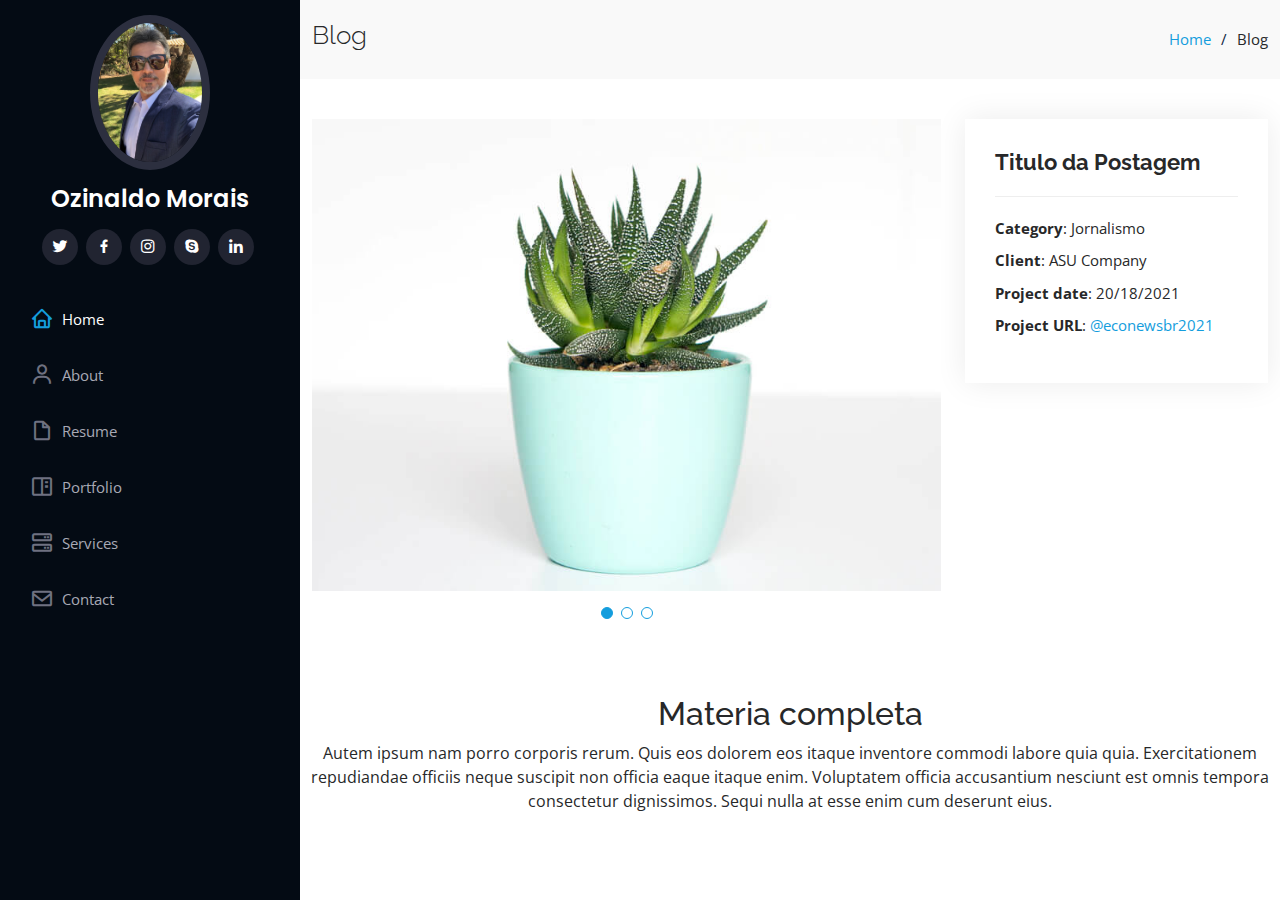
<file: blog2.html>
<!DOCTYPE html>
<html lang="en">

<head>
  <meta charset="utf-8">
  <meta content="width=device-width, initial-scale=1.0" name="viewport">

  <title>Portfolio Details - iPortfolio Bootstrap Template</title>
  <meta content="" name="description">
  <meta content="" name="keywords">

  <!-- Favicons -->
  <link href="assets/img/favicon.png" rel="icon">
  <link href="assets/img/apple-touch-icon.png" rel="apple-touch-icon">

  <!-- Google Fonts -->
  <link href="https://fonts.googleapis.com/css?family=Open+Sans:300,300i,400,400i,600,600i,700,700i|Raleway:300,300i,400,400i,500,500i,600,600i,700,700i|Poppins:300,300i,400,400i,500,500i,600,600i,700,700i" rel="stylesheet">

  <!-- Vendor CSS Files -->
  <link href="assets/vendor/aos/aos.css" rel="stylesheet">
  <link href="assets/vendor/bootstrap/css/bootstrap.min.css" rel="stylesheet">
  <link href="assets/vendor/bootstrap-icons/bootstrap-icons.css" rel="stylesheet">
  <link href="assets/vendor/boxicons/css/boxicons.min.css" rel="stylesheet">
  <link href="assets/vendor/glightbox/css/glightbox.min.css" rel="stylesheet">
  <link href="assets/vendor/swiper/swiper-bundle.min.css" rel="stylesheet">

  <!-- Template Main CSS File -->
  <link href="assets/css/style.css" rel="stylesheet">


</head>

<body>

  <!-- ======= Mobile nav toggle button ======= -->
  <i class="bi bi-list mobile-nav-toggle d-xl-none"></i>

  <!-- ======= Header ======= -->
  <header id="header">
    <div class="d-flex flex-column">

      <div class="profile">
        <img src="assets/img/perfil1.jpeg" alt="" class="img-fluid rounded-circle">
        <h1 class="text-light"><a href="index.html">Ozinaldo Morais</a></h1>
        <div class="social-links mt-3 text-center">
          <a href="#" class="twitter"><i class="bx bxl-twitter"></i></a>
          <a href="#" class="facebook"><i class="bx bxl-facebook"></i></a>
          <a href="#" class="instagram"><i class="bx bxl-instagram"></i></a>
          <a href="#" class="google-plus"><i class="bx bxl-skype"></i></a>
          <a href="#" class="linkedin"><i class="bx bxl-linkedin"></i></a>
        </div>
      </div>

      <nav id="navbar" class="nav-menu navbar">
        <ul>
          <li><a href="index.html" class="nav-link scrollto active"><i class="bx bx-home"></i> <span>Home</span></a></li>
          <li><a href="#about" class="nav-link scrollto"><i class="bx bx-user"></i> <span>About</span></a></li>
          <li><a href="#resume" class="nav-link scrollto"><i class="bx bx-file-blank"></i> <span>Resume</span></a></li>
          <li><a href="#portfolio" class="nav-link scrollto"><i class="bx bx-book-content"></i> <span>Portfolio</span></a></li>
          <li><a href="#services" class="nav-link scrollto"><i class="bx bx-server"></i> <span>Services</span></a></li>
          <li><a href="#contact" class="nav-link scrollto"><i class="bx bx-envelope"></i> <span>Contact</span></a></li>
        </ul>
      </nav><!-- .nav-menu -->
    </div>
  </header><!-- End Header -->

  <main id="main">

    <!-- ======= Breadcrumbs ======= -->
    <section id="breadcrumbs" class="breadcrumbs">
      <div class="container">

        <div class="d-flex justify-content-between align-items-center">
          <h2>Blog</h2>
          <ol>
            <li><a href="index.html">Home</a></li>
            <li>Blog</li>
          </ol>
        </div>

      </div>
    </section><!-- End Breadcrumbs -->

    <!-- ======= Portfolio Details Section ======= -->
    <section id="portfolio-details" class="portfolio-details">
      <div class="container">

        <div class="row gy-4">

          <div class="col-lg-8">
            <div class="portfolio-details-slider swiper-container">
              <div class="swiper-wrapper align-items-center">

                <div class="swiper-slide">
                  <img src="assets/img/portfolio/portfolio-4.jpg" alt="">
                </div>

                <div class="swiper-slide">
                  <img src="assets/img/portfolio/portfolio-5.jpg" alt="">
                </div>

                <div class="swiper-slide">
                  <img src="assets/img/portfolio/portfolio-6.jpg" alt="">
                </div>

              </div>
              <div class="swiper-pagination"></div>
            </div>
          </div>

          <div class="col-lg-4">
            <div class="portfolio-info">
              <h3>Titulo da Postagem</h3>
              <ul>
                <li><strong>Category</strong>: Jornalismo</li>
                <li><strong>Client</strong>: ASU Company</li>
                <li><strong>Project date</strong>: 20/18/2021</li>
                <li><strong>Project URL</strong>: <a href="https://www.instagram.com/econewsbr2021/">@econewsbr2021</a></li>
              </ul>
            </div>
            
          </div>

        </div>

      </div>
    </section><!-- End Portfolio Details Section -->
    <div class="text-center">
      <h2>Materia completa</h2>
      <p>
        Autem ipsum nam porro corporis rerum. Quis eos dolorem eos itaque inventore commodi labore quia quia. Exercitationem repudiandae officiis neque suscipit non officia eaque itaque enim. Voluptatem officia accusantium nesciunt est omnis tempora consectetur dignissimos. Sequi nulla at esse enim cum deserunt eius.
      </p>
    </div>
  </main><!-- End #main -->



  <a href="#" class="back-to-top d-flex align-items-center justify-content-center"><i class="bi bi-arrow-up-short"></i></a>

  <!-- Vendor JS Files -->
  <script src="assets/vendor/aos/aos.js"></script>
  <script src="assets/vendor/bootstrap/js/bootstrap.bundle.min.js"></script>
  <script src="assets/vendor/glightbox/js/glightbox.min.js"></script>
  <script src="assets/vendor/isotope-layout/isotope.pkgd.min.js"></script>
  <script src="assets/vendor/php-email-form/validate.js"></script>
  <script src="assets/vendor/purecounter/purecounter.js"></script>
  <script src="assets/vendor/swiper/swiper-bundle.min.js"></script>
  <script src="assets/vendor/typed.js/typed.min.js"></script>
  <script src="assets/vendor/waypoints/noframework.waypoints.js"></script>

  <!-- Template Main JS File -->
  <script src="assets/js/main.js"></script>

</body>

</html>
</file>
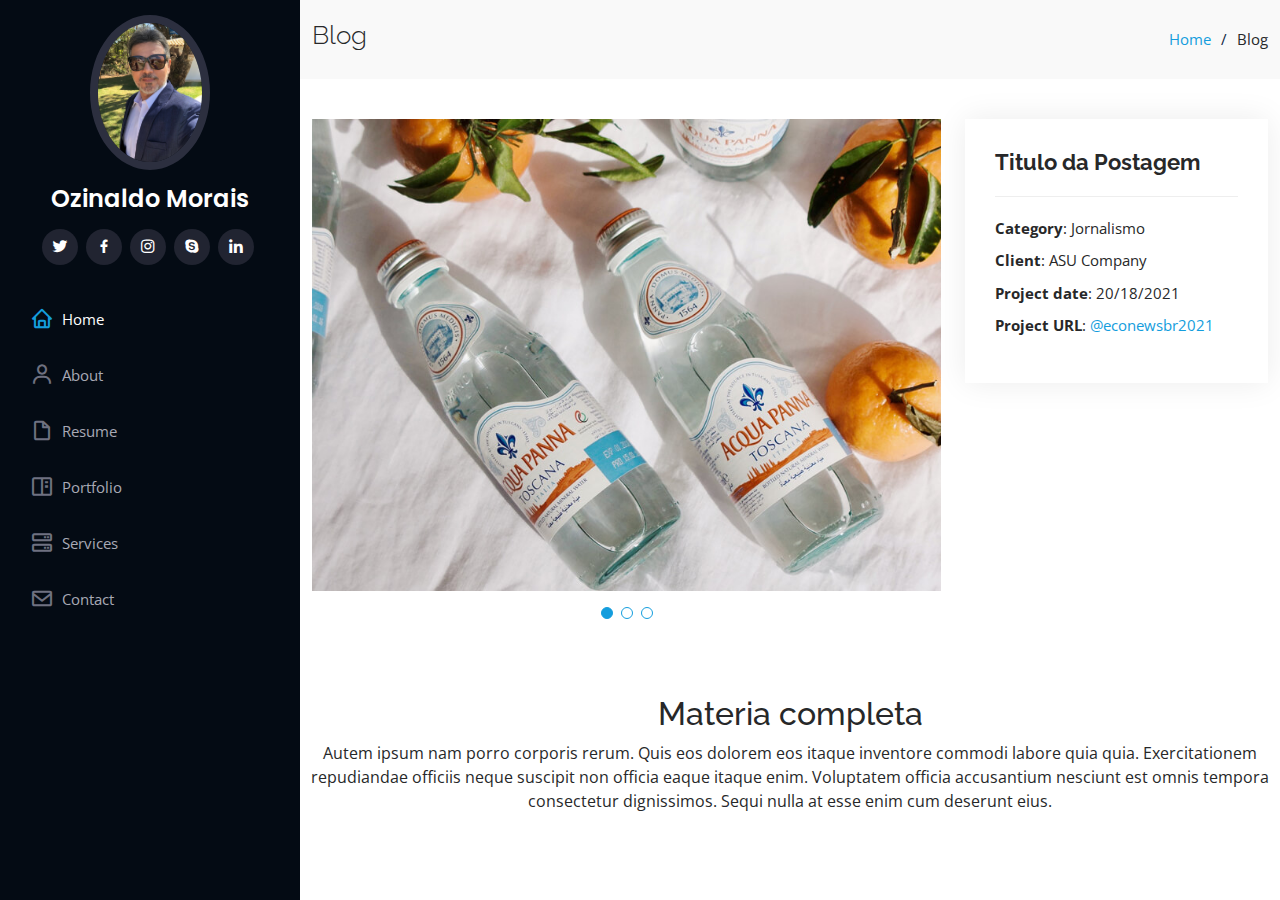
<file: blog3.html>
<!DOCTYPE html>
<html lang="en">

<head>
  <meta charset="utf-8">
  <meta content="width=device-width, initial-scale=1.0" name="viewport">

  <title>Portfolio Details - iPortfolio Bootstrap Template</title>
  <meta content="" name="description">
  <meta content="" name="keywords">

  <!-- Favicons -->
  <link href="assets/img/favicon.png" rel="icon">
  <link href="assets/img/apple-touch-icon.png" rel="apple-touch-icon">

  <!-- Google Fonts -->
  <link href="https://fonts.googleapis.com/css?family=Open+Sans:300,300i,400,400i,600,600i,700,700i|Raleway:300,300i,400,400i,500,500i,600,600i,700,700i|Poppins:300,300i,400,400i,500,500i,600,600i,700,700i" rel="stylesheet">

  <!-- Vendor CSS Files -->
  <link href="assets/vendor/aos/aos.css" rel="stylesheet">
  <link href="assets/vendor/bootstrap/css/bootstrap.min.css" rel="stylesheet">
  <link href="assets/vendor/bootstrap-icons/bootstrap-icons.css" rel="stylesheet">
  <link href="assets/vendor/boxicons/css/boxicons.min.css" rel="stylesheet">
  <link href="assets/vendor/glightbox/css/glightbox.min.css" rel="stylesheet">
  <link href="assets/vendor/swiper/swiper-bundle.min.css" rel="stylesheet">

  <!-- Template Main CSS File -->
  <link href="assets/css/style.css" rel="stylesheet">


</head>

<body>

  <!-- ======= Mobile nav toggle button ======= -->
  <i class="bi bi-list mobile-nav-toggle d-xl-none"></i>

  <!-- ======= Header ======= -->
  <header id="header">
    <div class="d-flex flex-column">

      <div class="profile">
        <img src="assets/img/perfil1.jpeg" alt="" class="img-fluid rounded-circle">
        <h1 class="text-light"><a href="index.html">Ozinaldo Morais</a></h1>
        <div class="social-links mt-3 text-center">
          <a href="#" class="twitter"><i class="bx bxl-twitter"></i></a>
          <a href="#" class="facebook"><i class="bx bxl-facebook"></i></a>
          <a href="#" class="instagram"><i class="bx bxl-instagram"></i></a>
          <a href="#" class="google-plus"><i class="bx bxl-skype"></i></a>
          <a href="#" class="linkedin"><i class="bx bxl-linkedin"></i></a>
        </div>
      </div>

      <nav id="navbar" class="nav-menu navbar">
        <ul>
          <li><a href="index.html" class="nav-link scrollto active"><i class="bx bx-home"></i> <span>Home</span></a></li>
          <li><a href="#about" class="nav-link scrollto"><i class="bx bx-user"></i> <span>About</span></a></li>
          <li><a href="#resume" class="nav-link scrollto"><i class="bx bx-file-blank"></i> <span>Resume</span></a></li>
          <li><a href="#portfolio" class="nav-link scrollto"><i class="bx bx-book-content"></i> <span>Portfolio</span></a></li>
          <li><a href="#services" class="nav-link scrollto"><i class="bx bx-server"></i> <span>Services</span></a></li>
          <li><a href="#contact" class="nav-link scrollto"><i class="bx bx-envelope"></i> <span>Contact</span></a></li>
        </ul>
      </nav><!-- .nav-menu -->
    </div>
  </header><!-- End Header -->

  <main id="main">

    <!-- ======= Breadcrumbs ======= -->
    <section id="breadcrumbs" class="breadcrumbs">
      <div class="container">

        <div class="d-flex justify-content-between align-items-center">
          <h2>Blog</h2>
          <ol>
            <li><a href="index.html">Home</a></li>
            <li>Blog</li>
          </ol>
        </div>

      </div>
    </section><!-- End Breadcrumbs -->

    <!-- ======= Portfolio Details Section ======= -->
    <section id="portfolio-details" class="portfolio-details">
      <div class="container">

        <div class="row gy-4">

          <div class="col-lg-8">
            <div class="portfolio-details-slider swiper-container">
              <div class="swiper-wrapper align-items-center">

                <div class="swiper-slide">
                  <img src="assets/img/portfolio/portfolio-7.jpg" alt="">
                </div>

                <div class="swiper-slide">
                  <img src="assets/img/portfolio/portfolio-8.jpg" alt="">
                </div>

                <div class="swiper-slide">
                  <img src="assets/img/portfolio/portfolio-9.jpg" alt="">
                </div>

              </div>
              <div class="swiper-pagination"></div>
            </div>
          </div>

          <div class="col-lg-4">
            <div class="portfolio-info">
              <h3>Titulo da Postagem</h3>
              <ul>
                <li><strong>Category</strong>: Jornalismo</li>
                <li><strong>Client</strong>: ASU Company</li>
                <li><strong>Project date</strong>: 20/18/2021</li>
                <li><strong>Project URL</strong>: <a href="https://www.instagram.com/econewsbr2021/">@econewsbr2021</a></li>
              </ul>
            </div>
            
          </div>

        </div>

      </div>
    </section><!-- End Portfolio Details Section -->
    <div class="text-center">
      <h2>Materia completa</h2>
      <p>
        Autem ipsum nam porro corporis rerum. Quis eos dolorem eos itaque inventore commodi labore quia quia. Exercitationem repudiandae officiis neque suscipit non officia eaque itaque enim. Voluptatem officia accusantium nesciunt est omnis tempora consectetur dignissimos. Sequi nulla at esse enim cum deserunt eius.
      </p>
    </div>
  </main><!-- End #main -->



  <a href="#" class="back-to-top d-flex align-items-center justify-content-center"><i class="bi bi-arrow-up-short"></i></a>

  <!-- Vendor JS Files -->
  <script src="assets/vendor/aos/aos.js"></script>
  <script src="assets/vendor/bootstrap/js/bootstrap.bundle.min.js"></script>
  <script src="assets/vendor/glightbox/js/glightbox.min.js"></script>
  <script src="assets/vendor/isotope-layout/isotope.pkgd.min.js"></script>
  <script src="assets/vendor/php-email-form/validate.js"></script>
  <script src="assets/vendor/purecounter/purecounter.js"></script>
  <script src="assets/vendor/swiper/swiper-bundle.min.js"></script>
  <script src="assets/vendor/typed.js/typed.min.js"></script>
  <script src="assets/vendor/waypoints/noframework.waypoints.js"></script>

  <!-- Template Main JS File -->
  <script src="assets/js/main.js"></script>

</body>

</html>
</file>
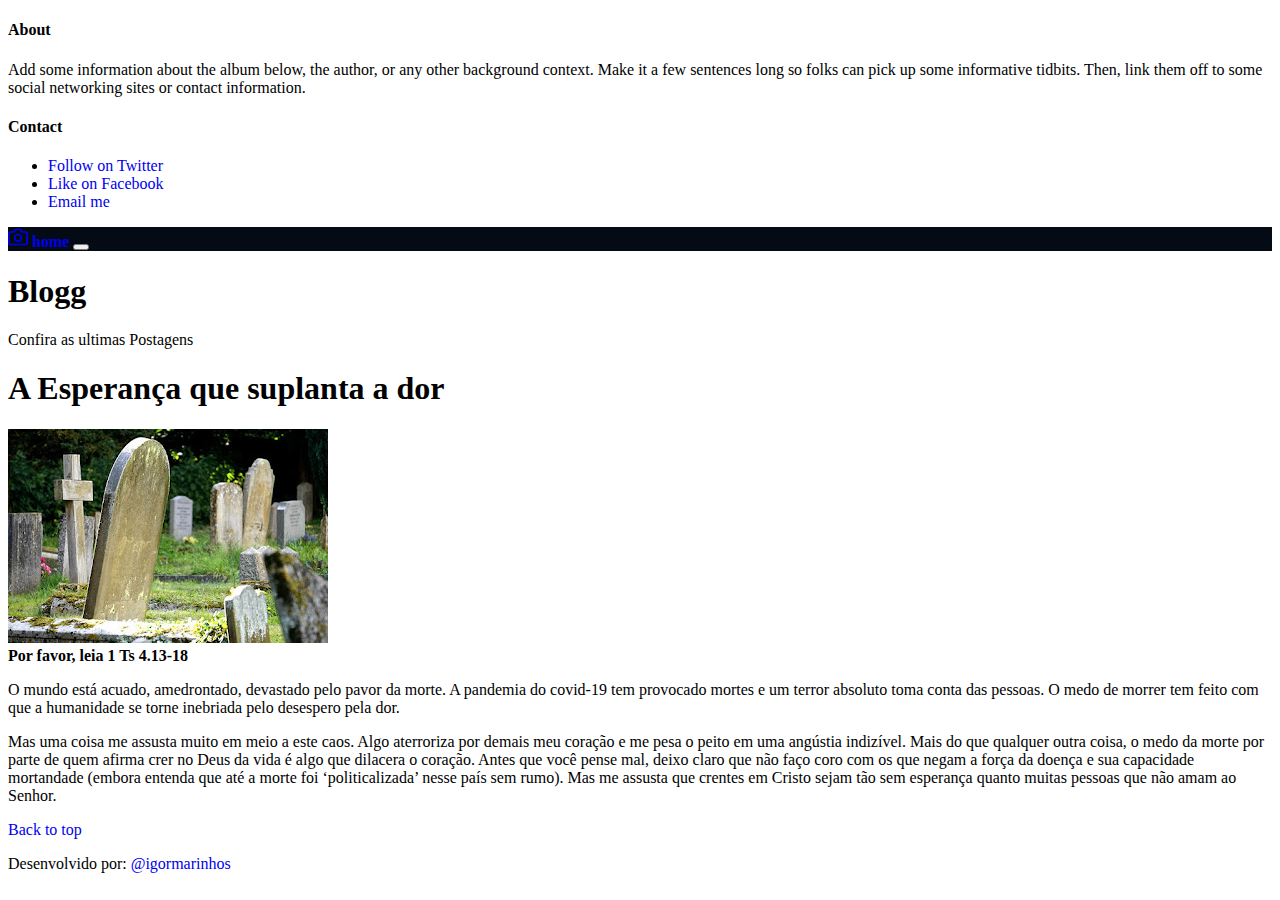
<file: post1.html>
<!doctype html>
<html lang="pt-br">
  <head>
    <meta charset="utf-8">
    <meta name="viewport" content="width=device-width, initial-scale=1">
    <meta name="description" content="">
    <meta name="author" content="Mark Otto, Jacob Thornton, and Bootstrap contributors">
    <meta name="generator" content="Hugo 0.87.0">
    <title>Album example · Bootstrap v5.1</title>

    <link rel="canonical" href="https://getbootstrap.com/docs/5.1/examples/album/">

    

    <!-- Bootstrap core CSS -->
    <link href="https://cdn.jsdelivr.net/npm/bootstrap@5.1.0/dist/css/bootstrap.min.css" rel="stylesheet" integrity="sha384-KyZXEAg3QhqLMpG8r+8fhAXLRk2vvoC2f3B09zVXn8CA5QIVfZOJ3BCsw2P0p/We" crossorigin="anonymous">

    <style>
      .bd-placeholder-img {
        font-size: 1.125rem;
        text-anchor: middle;
        -webkit-user-select: none;
        -moz-user-select: none;
        user-select: none;
      }

      @media (min-width: 768px) {
        .bd-placeholder-img-lg {
          font-size: 3.5rem;
        }
      }
      .navbar{
        background-color: #040b14;
      }
      a{
        text-decoration: none;
      }
     
    </style>

    
  </head>
  <body>
    
<header>
  <div class="collapse bg-dark" id="navbarHeader">
    <div class="container">
      <div class="row">
        <div class="col-sm-8 col-md-7 py-4">
          <h4 class="text-white">About</h4>
          <p class="text-muted">Add some information about the album below, the author, or any other background context. Make it a few sentences long so folks can pick up some informative tidbits. Then, link them off to some social networking sites or contact information.</p>
        </div>
        <div class="col-sm-4 offset-md-1 py-4">
          <h4 class="text-white">Contact</h4>
          <ul class="list-unstyled">
            <li><a href="#" class="text-white">Follow on Twitter</a></li>
            <li><a href="#" class="text-white">Like on Facebook</a></li>
            <li><a href="#" class="text-white">Email me</a></li>
          </ul>
        </div>
      </div>
    </div>
  </div>
  <div class="navbar shadow-sm">
    <div class="container">
      <a href="index.html" class="navbar-brand d-flex align-items-center">
        <svg xmlns="http://www.w3.org/2000/svg" width="20" height="20" fill="none" stroke="currentColor" stroke-linecap="round" stroke-linejoin="round" stroke-width="2" aria-hidden="true" class="me-2" viewBox="0 0 24 24"><path d="M23 19a2 2 0 0 1-2 2H3a2 2 0 0 1-2-2V8a2 2 0 0 1 2-2h4l2-3h6l2 3h4a2 2 0 0 1 2 2z"/><circle cx="12" cy="13" r="4"/></svg>
        <strong>home</strong>
      </a>
      <button class="navbar-toggler" type="button" data-bs-toggle="collapse" data-bs-target="#navbarHeader" aria-controls="navbarHeader" aria-expanded="false" aria-label="Toggle navigation">
        <span class="navbar-toggler-icon"></span>
      </button>
    </div>
  </div>
</header>

<main>

  <section class="py-5 text-center container">
    <div class="row py-lg-5">
      <div class="col-lg-6 col-md-8 mx-auto">
        <h1 class="fw-light">Blogg</h1>
        <p class="lead text-muted">Confira as ultimas Postagens</p>
        
      </div>
    </div>
  </section>
<h1 class="text-center">A Esperança que suplanta a dor</h1>
<img class="rounded mx-auto d-block img" src="assets/img/portfolio/túmulo.jpg">

</main>
<strong> Por favor, leia 1 Ts 4.13-18 </strong>
<p>O mundo está acuado, amedrontado, devastado pelo pavor da morte. A pandemia do covid-19 tem provocado mortes e um terror absoluto toma conta das pessoas. O medo de morrer tem feito com que a humanidade se torne inebriada pelo desespero pela dor.</p>

<p>Mas uma coisa me assusta muito em meio a este caos. Algo aterroriza por demais meu coração e me pesa o peito em uma angústia indizível. Mais do que qualquer outra coisa, o medo da morte por parte de quem afirma crer no Deus da vida é algo que dilacera o coração. Antes que você pense mal, deixo claro que não faço coro com os que negam a força da doença e sua capacidade mortandade (embora entenda que até a morte foi ‘politicalizada’ nesse país sem rumo). Mas me assusta que crentes em Cristo sejam tão sem esperança quanto muitas pessoas que não amam ao Senhor.</p>







<footer class="text-muted py-5">
  <div class="container">
    <p class="float-end mb-1">
      <a href="#">Back to top</a>
    </p>
    <p class="mb-1">Desenvolvido por: <a href="https://www.instagram.com/igormarinhos/" target="blank">@igormarinhos</a></p>
  </div>
</footer>


<script src="https://cdn.jsdelivr.net/npm/bootstrap@5.1.0/dist/js/bootstrap.bundle.min.js" integrity="sha384-U1DAWAznBHeqEIlVSCgzq+c9gqGAJn5c/t99JyeKa9xxaYpSvHU5awsuZVVFIhvj" crossorigin="anonymous"></script>

      
  </body>
</html>
</file>
<file: assets/css/style.css>
body {
  font-family: "Open Sans", sans-serif;
  color: #272829;
}

a {
  color: #149ddd;
  text-decoration: none;
}

a:hover {
  color: #37b3ed;
  text-decoration: none;
}

h1, h2, h3, h4, h5, h6 {
  font-family: "Raleway", sans-serif;
}

/*--------------------------------------------------------------
# Back to top button
--------------------------------------------------------------*/
.back-to-top {
  position: fixed;
  visibility: hidden;
  opacity: 0;
  right: 15px;
  bottom: 15px;
  z-index: 996;
  background: #149ddd;
  width: 40px;
  height: 40px;
  border-radius: 50px;
  transition: all 0.4s;
}

.back-to-top i {
  font-size: 28px;
  color: #fff;
  line-height: 0;
}

.back-to-top:hover {
  background: #2eafec;
  color: #fff;
}

.back-to-top.active {
  visibility: visible;
  opacity: 1;
}

/*--------------------------------------------------------------
# Header
--------------------------------------------------------------*/
#header {
  position: fixed;
  top: 0;
  left: 0;
  bottom: 0;
  width: 300px;
  transition: all ease-in-out 0.5s;
  z-index: 9997;
  transition: all 0.5s;
  padding: 0 15px;
  background: #040b14;
  overflow-y: auto;
}

#header .profile img {
  margin: 15px auto;
  display: block;
  width: 120px;
  border: 8px solid #2c2f3f;
}

#header .profile h1 {
  font-size: 24px;
  margin: 0;
  padding: 0;
  font-weight: 600;
  -moz-text-align-last: center;
  text-align-last: center;
  font-family: "Poppins", sans-serif;
}

#header .profile h1 a, #header .profile h1 a:hover {
  color: #fff;
  text-decoration: none;
}

#header .profile .social-links a {
  font-size: 18px;
  display: inline-block;
  background: #212431;
  color: #fff;
  line-height: 1;
  padding: 8px 0;
  margin-right: 4px;
  border-radius: 50%;
  text-align: center;
  width: 36px;
  height: 36px;
  transition: 0.3s;
}

#header .profile .social-links a:hover {
  background: #149ddd;
  color: #fff;
  text-decoration: none;
}

#main {
  margin-left: 300px;
}

@media (max-width: 1199px) {
  #header {
    left: -300px;
  }
  #main {
    margin-left: 0;
  }
}

/*--------------------------------------------------------------
# Navigation Menu
--------------------------------------------------------------*/
/* Desktop Navigation */
.nav-menu {
  padding: 30px 0 0 0;
}

.nav-menu * {
  margin: 0;
  padding: 0;
  list-style: none;
}

.nav-menu > ul > li {
  position: relative;
  white-space: nowrap;
}

.nav-menu a, .nav-menu a:focus {
  display: flex;
  align-items: center;
  color: #a8a9b4;
  padding: 12px 15px;
  margin-bottom: 8px;
  transition: 0.3s;
  font-size: 15px;
}

.nav-menu a i, .nav-menu a:focus i {
  font-size: 24px;
  padding-right: 8px;
  color: #6f7180;
}

.nav-menu a:hover, .nav-menu .active, .nav-menu .active:focus, .nav-menu li:hover > a {
  text-decoration: none;
  color: #fff;
}

.nav-menu a:hover i, .nav-menu .active i, .nav-menu .active:focus i, .nav-menu li:hover > a i {
  color: #149ddd;
}

/* Mobile Navigation */
.mobile-nav-toggle {
  position: fixed;
  right: 15px;
  top: 15px;
  z-index: 9998;
  border: 0;
  font-size: 24px;
  transition: all 0.4s;
  outline: none !important;
  background-color: #149ddd;
  color: #fff;
  width: 40px;
  height: 40px;
  display: inline-flex;
  align-items: center;
  justify-content: center;
  line-height: 0;
  border-radius: 50px;
  cursor: pointer;
}

.mobile-nav-active {
  overflow: hidden;
}

.mobile-nav-active #header {
  left: 0;
}

/*--------------------------------------------------------------
# Hero Section
--------------------------------------------------------------*/
#hero {
  width: 100%;
  height: 100vh;
  background: url("../img/camera-1239384.jpg") top center;
  background-size: cover;
}

#hero:before {
  content: "";
  background: rgba(5, 13, 24, 0.3);
  position: absolute;
  bottom: 0;  
  top: 0;
  left: 0;
  right: 0;
  z-index: 1;
}

#hero .hero-container {
  position: relative;
  z-index: 2;
  min-width: 300px;
}

#hero h1 {
  margin: 0 0 10px 0;
  font-size: 64px;
  font-weight: 700;
  line-height: 56px;
  color: #fff;
}

#hero p {
  color: #fff;
  margin-bottom: 50px;
  font-size: 26px;
  font-family: "Poppins", sans-serif;
}

#hero p span {
  color: #fff;
  padding-bottom: 4px;
  letter-spacing: 1px;
  border-bottom: 3px solid #149ddd;
}

@media (min-width: 1024px) {
  #hero {
    background-attachment: fixed;
  }
}

@media (max-width: 768px) {
  #hero h1 {
    font-size: 28px;
    line-height: 36px;
  }
  #hero h2 {
    font-size: 18px;
    line-height: 24px;
    margin-bottom: 30px;
  }
}

/*--------------------------------------------------------------
# Sections General
--------------------------------------------------------------*/
section {
  padding: 60px 0;
  overflow: hidden;
}

.section-bg {
  background: #f5f8fd;
}

.section-title {
  padding-bottom: 30px;
}

.section-title h2 {
  font-size: 32px;
  font-weight: bold;
  margin-bottom: 20px;
  padding-bottom: 20px;
  position: relative;
  color: #173b6c;
}

.section-title h2::after {
  content: '';
  position: absolute;
  display: block;
  width: 50px;
  height: 3px;
  background: #149ddd;
  bottom: 0;
  left: 0;
}

.section-title p {
  margin-bottom: 0;
}

/*--------------------------------------------------------------
# About
--------------------------------------------------------------*/
.about .content h3 {
  font-weight: 700;
  font-size: 26px;
  color: #173b6c;
}

.about .content ul {
  list-style: none;
  padding: 0;
}

.about .content ul li {
  margin-bottom: 20px;
  display: flex;
  align-items: center;
}

.about .content ul strong {
  margin-right: 10px;
}

.about .content ul i {
  font-size: 16px;
  margin-right: 5px;
  color: #149ddd;
  line-height: 0;
}

.about .content p:last-child {
  margin-bottom: 0;
}

/*--------------------------------------------------------------
# Facts
--------------------------------------------------------------*/
.facts {
  padding-bottom: 30px;
}

.facts .count-box {
  padding: 30px;
  width: 100%;
}

.facts .count-box i {
  display: block;
  font-size: 44px;
  color: #149ddd;
  float: left;
  line-height: 0;
}

.facts .count-box span {
  font-size: 48px;
  line-height: 40px;
  display: block;
  font-weight: 700;
  color: #050d18;
  margin-left: 60px;
}

.facts .count-box p {
  padding: 15px 0 0 0;
  margin: 0 0 0 60px;
  font-family: "Raleway", sans-serif;
  font-size: 14px;
  color: #122f57;
}

.facts .count-box a {
  font-weight: 600;
  display: block;
  margin-top: 20px;
  color: #122f57;
  font-size: 15px;
  font-family: "Poppins", sans-serif;
  transition: ease-in-out 0.3s;
}

.facts .count-box a:hover {
  color: #1f5297;
}

/*--------------------------------------------------------------
# Akills
--------------------------------------------------------------*/
.skills .progress {
  height: 60px;
  display: block;
  background: none;
  border-radius: 0;
}

.skills .progress .skill {
  padding: 0;
  margin: 0 0 6px 0;
  text-transform: uppercase;
  display: block;
  font-weight: 600;
  font-family: "Poppins", sans-serif;
  color: #050d18;
}

.skills .progress .skill .val {
  float: right;
  font-style: normal;
}

.skills .progress-bar-wrap {
  background: #dce8f8;
  height: 10px;
}

.skills .progress-bar {
  width: 1px;
  height: 10px;
  transition: .9s;
  background-color: #149ddd;
}

/*--------------------------------------------------------------
# Resume
--------------------------------------------------------------*/
.resume .resume-title {
  font-size: 26px;
  font-weight: 700;
  margin-top: 20px;
  margin-bottom: 20px;
  color: #050d18;
}

.resume .resume-item {
  padding: 0 0 20px 20px;
  margin-top: -2px;
  border-left: 2px solid #1f5297;
  position: relative;
}

.resume .resume-item h4 {
  line-height: 18px;
  font-size: 18px;
  font-weight: 600;
  text-transform: uppercase;
  font-family: "Poppins", sans-serif;
  color: #050d18;
  margin-bottom: 10px;
}

.resume .resume-item h5 {
  font-size: 16px;
  background: #e4edf9;
  padding: 5px 15px;
  display: inline-block;
  font-weight: 600;
  margin-bottom: 10px;
}

.resume .resume-item ul {
  padding-left: 20px;
}

.resume .resume-item ul li {
  padding-bottom: 10px;
}

.resume .resume-item:last-child {
  padding-bottom: 0;
}

.resume .resume-item::before {
  content: "";
  position: absolute;
  width: 16px;
  height: 16px;
  border-radius: 50px;
  left: -9px;
  top: 0;
  background: #fff;
  border: 2px solid #1f5297;
}

/*--------------------------------------------------------------
# Portfolio
--------------------------------------------------------------*/
.portfolio .portfolio-item {
  margin-bottom: 30px;
}

.portfolio #portfolio-flters {
  padding: 0;
  margin: 0 auto 35px auto;
  list-style: none;
  text-align: center;
  background: #fff;
  border-radius: 50px;
  padding: 2px 15px;
}

.portfolio #portfolio-flters li {
  cursor: pointer;
  display: inline-block;
  padding: 10px 15px 8px 15px;
  font-size: 14px;
  font-weight: 600;
  line-height: 1;
  text-transform: uppercase;
  color: #272829;
  margin-bottom: 5px;
  transition: all 0.3s ease-in-out;
}

.portfolio #portfolio-flters li:hover, .portfolio #portfolio-flters li.filter-active {
  color: #149ddd;
}

.portfolio #portfolio-flters li:last-child {
  margin-right: 0;
}

.portfolio .portfolio-wrap {
  transition: 0.3s;
  position: relative;
  overflow: hidden;
  z-index: 1;
}

.portfolio .portfolio-wrap::before {
  content: "";
  background: rgba(255, 255, 255, 0.5);
  position: absolute;
  left: 0;
  right: 0;
  top: 0;
  bottom: 0;
  transition: all ease-in-out 0.3s;
  z-index: 2;
  opacity: 0;
}

.portfolio .portfolio-wrap .portfolio-links {
  opacity: 1;
  left: 0;
  right: 0;
  bottom: -60px;
  z-index: 3;
  position: absolute;
  transition: all ease-in-out 0.3s;
  display: flex;
  justify-content: center;
}

.portfolio .portfolio-wrap .portfolio-links a {
  color: #fff;
  font-size: 28px;
  text-align: center;
  background: rgba(20, 157, 221, 0.75);
  transition: 0.3s;
  width: 50%;
}

.portfolio .portfolio-wrap .portfolio-links a:hover {
  background: rgba(20, 157, 221, 0.95);
}

.portfolio .portfolio-wrap .portfolio-links a + a {
  border-left: 1px solid #37b3ed;
}

.portfolio .portfolio-wrap:hover::before {
  top: 0;
  left: 0;
  right: 0;
  bottom: 0;
  opacity: 1;
}

.portfolio .portfolio-wrap:hover .portfolio-links {
  opacity: 1;
  bottom: 0;
}

/*--------------------------------------------------------------
# Portfolio Details
--------------------------------------------------------------*/
.portfolio-details {
  padding-top: 40px;
}

.portfolio-details .portfolio-details-slider img {
  width: 100%;
}

.portfolio-details .portfolio-details-slider .swiper-pagination {
  margin-top: 20px;
  position: relative;
}

.portfolio-details .portfolio-details-slider .swiper-pagination .swiper-pagination-bullet {
  width: 12px;
  height: 12px;
  background-color: #fff;
  opacity: 1;
  border: 1px solid #149ddd;
}

.portfolio-details .portfolio-details-slider .swiper-pagination .swiper-pagination-bullet-active {
  background-color: #149ddd;
}

.portfolio-details .portfolio-info {
  padding: 30px;
  box-shadow: 0px 0 30px rgba(5, 13, 24, 0.08);
}

.portfolio-details .portfolio-info h3 {
  font-size: 22px;
  font-weight: 700;
  margin-bottom: 20px;
  padding-bottom: 20px;
  border-bottom: 1px solid #eee;
}

.portfolio-details .portfolio-info ul {
  list-style: none;
  padding: 0;
  font-size: 15px;
}

.portfolio-details .portfolio-info ul li + li {
  margin-top: 10px;
}

.portfolio-details .portfolio-description {
  padding-top: 30px;
}

.portfolio-details .portfolio-description h2 {
  font-size: 26px;
  font-weight: 700;
  margin-bottom: 20px;
}

.portfolio-details .portfolio-description p {
  padding: 0;
}

/*--------------------------------------------------------------
# Services
--------------------------------------------------------------*/
.services .icon-box {
  margin-bottom: 20px;
}

.services .icon {
  float: left;
  display: flex;
  align-items: center;
  justify-content: center;
  width: 54px;
  height: 54px;
  background: #149ddd;
  border-radius: 50%;
  transition: 0.5s;
  border: 1px solid #149ddd;
}

.services .icon i {
  color: #fff;
  font-size: 24px;
  line-height: 0;
}

.services .icon-box:hover .icon {
  background: #fff;
}

.services .icon-box:hover .icon i {
  color: #149ddd;
}

.services .title {
  margin-left: 80px;
  font-weight: 700;
  margin-bottom: 15px;
  font-size: 18px;
}

.services .title a {
  color: #343a40;
}

.services .title a:hover {
  color: #149ddd;
}

.services .description {
  margin-left: 80px;
  line-height: 24px;
  font-size: 14px;
}

/*--------------------------------------------------------------
# Testimonials
--------------------------------------------------------------*/
.testimonials .testimonial-item {
  box-sizing: content-box;
  text-align: center;
  min-height: 320px;
}

.testimonials .testimonial-item .testimonial-img {
  width: 90px;
  border-radius: 50%;
  margin: 0 auto;
}

.testimonials .testimonial-item h3 {
  font-size: 18px;
  font-weight: bold;
  margin: 10px 0 5px 0;
  color: #111;
}

.testimonials .testimonial-item h4 {
  font-size: 14px;
  color: #999;
  margin: 0;
}

.testimonials .testimonial-item .quote-icon-left, .testimonials .testimonial-item .quote-icon-right {
  color: #c3e8fa;
  font-size: 26px;
}

.testimonials .testimonial-item .quote-icon-left {
  display: inline-block;
  left: -5px;
  position: relative;
}

.testimonials .testimonial-item .quote-icon-right {
  display: inline-block;
  right: -5px;
  position: relative;
  top: 10px;
}

.testimonials .testimonial-item p {
  font-style: italic;
  margin: 0 15px 15px 15px;
  padding: 20px;
  background: #fff;
  position: relative;
  margin-bottom: 35px;
  border-radius: 6px;
  box-shadow: 0px 2px 15px rgba(0, 0, 0, 0.1);
}

.testimonials .testimonial-item p::after {
  content: "";
  width: 0;
  height: 0;
  border-top: 20px solid #fff;
  border-right: 20px solid transparent;
  border-left: 20px solid transparent;
  position: absolute;
  bottom: -20px;
  left: calc(50% - 20px);
}

.testimonials .swiper-pagination {
  margin-top: 20px;
  position: relative;
}

.testimonials .swiper-pagination .swiper-pagination-bullet {
  width: 12px;
  height: 12px;
  background-color: #fff;
  opacity: 1;
  border: 1px solid #149ddd;
}

.testimonials .swiper-pagination .swiper-pagination-bullet-active {
  background-color: #149ddd;
}

/*--------------------------------------------------------------
# Contact
--------------------------------------------------------------*/
.contact {
  padding-bottom: 130px;
}

.contact .info {
  padding: 30px;
  background: #fff;
  width: 100%;
  box-shadow: 0 0 24px 0 rgba(0, 0, 0, 0.12);
}

.contact .info i {
  font-size: 20px;
  color: #149ddd;
  float: left;
  width: 44px;
  height: 44px;
  background: #dff3fc;
  display: flex;
  justify-content: center;
  align-items: center;
  border-radius: 50px;
  transition: all 0.3s ease-in-out;
}

.contact .info h4 {
  padding: 0 0 0 60px;
  font-size: 22px;
  font-weight: 600;
  margin-bottom: 5px;
  color: #050d18;
}

.contact .info p {
  padding: 0 0 10px 60px;
  margin-bottom: 20px;
  font-size: 14px;
  color: #173b6c;
}

.contact .info .email p {
  padding-top: 5px;
}

.contact .info .social-links {
  padding-left: 60px;
}

.contact .info .social-links a {
  font-size: 18px;
  display: inline-block;
  background: #333;
  color: #fff;
  line-height: 1;
  padding: 8px 0;
  border-radius: 50%;
  text-align: center;
  width: 36px;
  height: 36px;
  transition: 0.3s;
  margin-right: 10px;
}

.contact .info .social-links a:hover {
  background: #149ddd;
  color: #fff;
}

.contact .info .email:hover i, .contact .info .address:hover i, .contact .info .phone:hover i {
  background: #149ddd;
  color: #fff;
}

.contact .php-email-form {
  width: 100%;
  padding: 30px;
  background: #fff;
  box-shadow: 0 0 24px 0 rgba(0, 0, 0, 0.12);
}

.contact .php-email-form .form-group {
  padding-bottom: 8px;
}

.contact .php-email-form .validate {
  display: none;
  color: red;
  margin: 0 0 15px 0;
  font-weight: 400;
  font-size: 13px;
}

.contact .php-email-form .error-message {
  display: none;
  color: #fff;
  background: #ed3c0d;
  text-align: left;
  padding: 15px;
  font-weight: 600;
}

.contact .php-email-form .error-message br + br {
  margin-top: 25px;
}

.contact .php-email-form .sent-message {
  display: none;
  color: #fff;
  background: #18d26e;
  text-align: center;
  padding: 15px;
  font-weight: 600;
}

.contact .php-email-form .loading {
  display: none;
  background: #fff;
  text-align: center;
  padding: 15px;
}

.contact .php-email-form .loading:before {
  content: "";
  display: inline-block;
  border-radius: 50%;
  width: 24px;
  height: 24px;
  margin: 0 10px -6px 0;
  border: 3px solid #18d26e;
  border-top-color: #eee;
  -webkit-animation: animate-loading 1s linear infinite;
  animation: animate-loading 1s linear infinite;
}

.contact .php-email-form .form-group {
  margin-bottom: 15px;
}

.contact .php-email-form label {
  padding-bottom: 8px;
}

.contact .php-email-form input, .contact .php-email-form textarea {
  border-radius: 0;
  box-shadow: none;
  font-size: 14px;
}

.contact .php-email-form input {
  height: 44px;
}

.contact .php-email-form textarea {
  padding: 10px 15px;
}

.contact .php-email-form button[type="submit"] {
  background: #149ddd;
  border: 0;
  padding: 10px 24px;
  color: #fff;
  transition: 0.4s;
  border-radius: 4px;
}

.contact .php-email-form button[type="submit"]:hover {
  background: #37b3ed;
}

@-webkit-keyframes animate-loading {
  0% {
    transform: rotate(0deg);
  }
  100% {
    transform: rotate(360deg);
  }
}

@keyframes animate-loading {
  0% {
    transform: rotate(0deg);
  }
  100% {
    transform: rotate(360deg);
  }
}

/*--------------------------------------------------------------
# Breadcrumbs
--------------------------------------------------------------*/
.breadcrumbs {
  padding: 20px 0;
  background: #f9f9f9;
}

.breadcrumbs h2 {
  font-size: 26px;
  font-weight: 300;
}

.breadcrumbs ol {
  display: flex;
  flex-wrap: wrap;
  list-style: none;
  padding: 0;
  margin: 0;
  font-size: 15px;
}

.breadcrumbs ol li + li {
  padding-left: 10px;
}

.breadcrumbs ol li + li::before {
  display: inline-block;
  padding-right: 10px;
  color: #0e2442;
  content: "/";
}

@media (max-width: 768px) {
  .breadcrumbs .d-flex {
    display: block !important;
  }
  .breadcrumbs ol {
    display: block;
  }
  .breadcrumbs ol li {
    display: inline-block;
  }
}

/*--------------------------------------------------------------
# Footer
--------------------------------------------------------------*/
#footer {
  padding: 15px;
  color: #f4f6fd;
  font-size: 14px;
  position: fixed;
  left: 0;
  bottom: 0;
  width: 300px;
  z-index: 9999;
  background: #040b14;
}

#footer .copyright {
  text-align: center;
}

#footer .credits {
  padding-top: 5px;
  text-align: center;
  font-size: 13px;
  color: #eaebf0;
}

@media (max-width: 1199px) {
  #footer {
    position: static;
    width: auto;
    padding-right: 20px 15px;
  }
}
</file>
